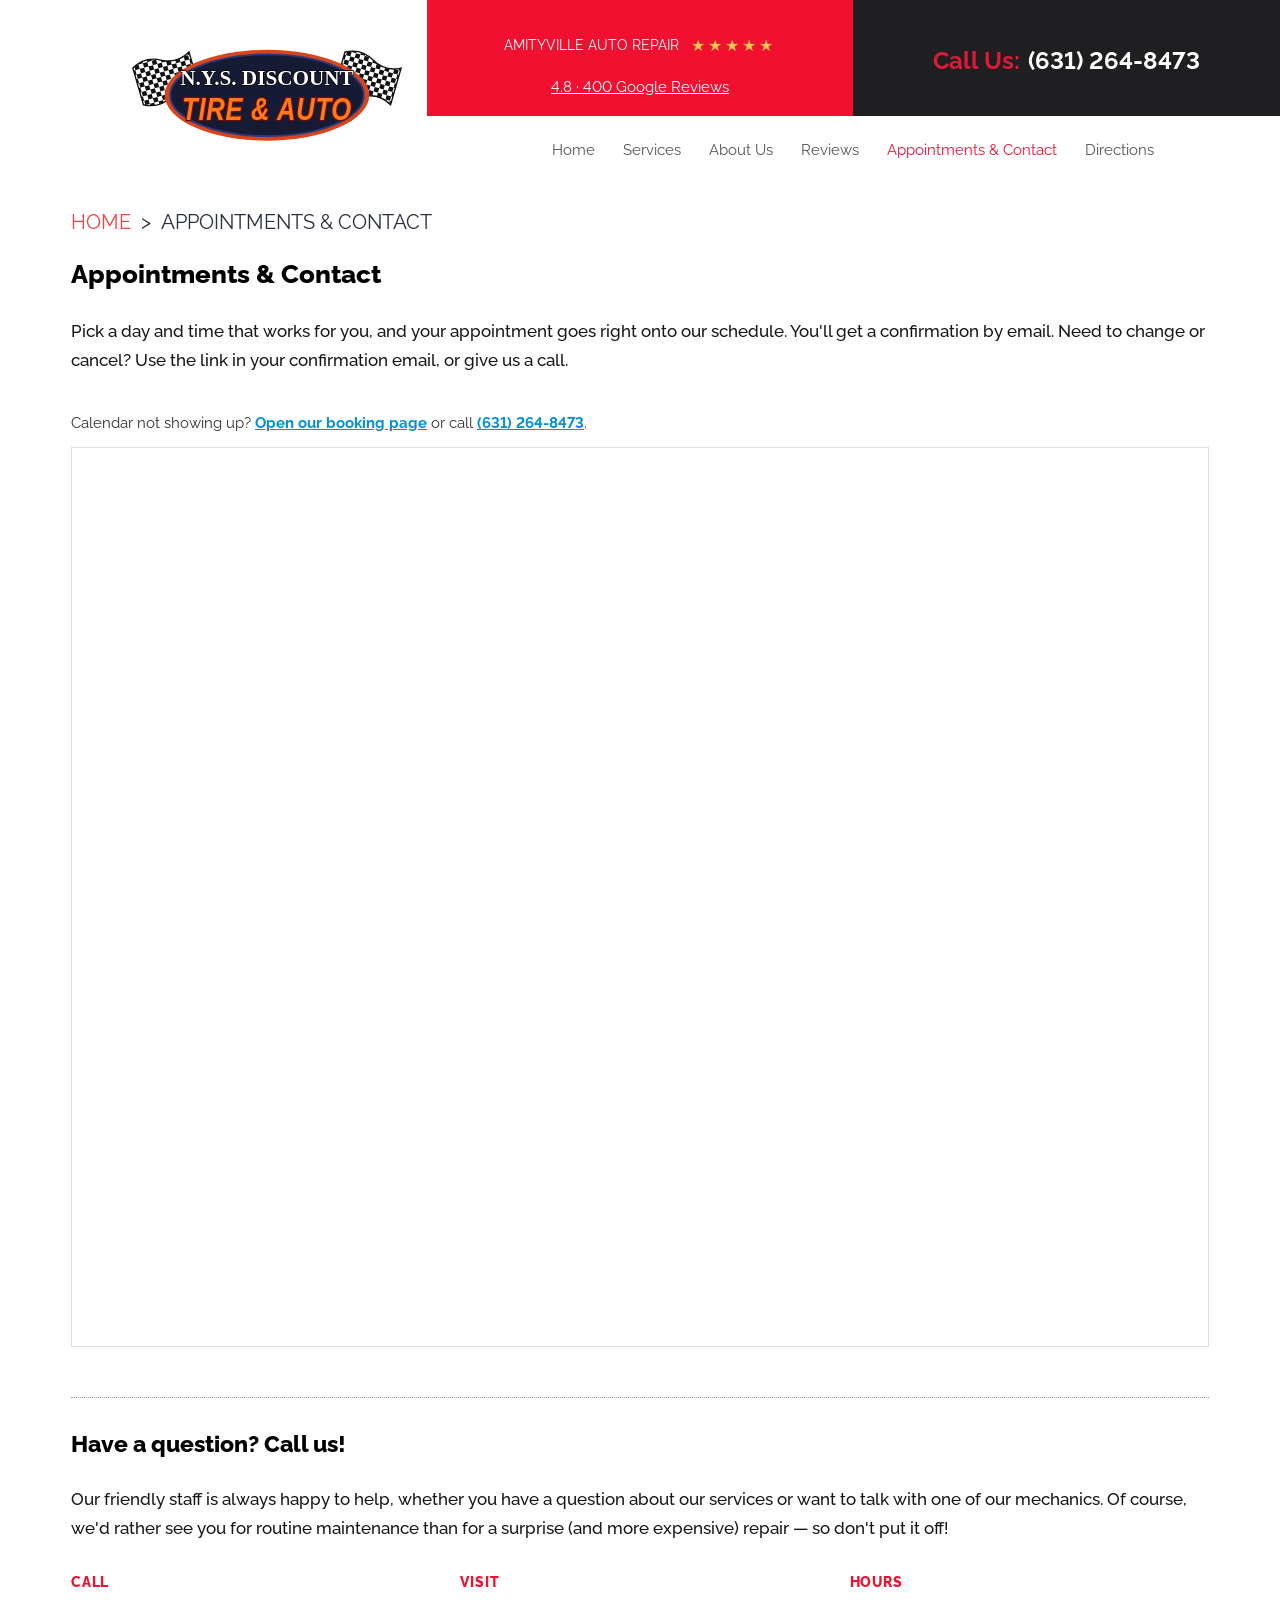
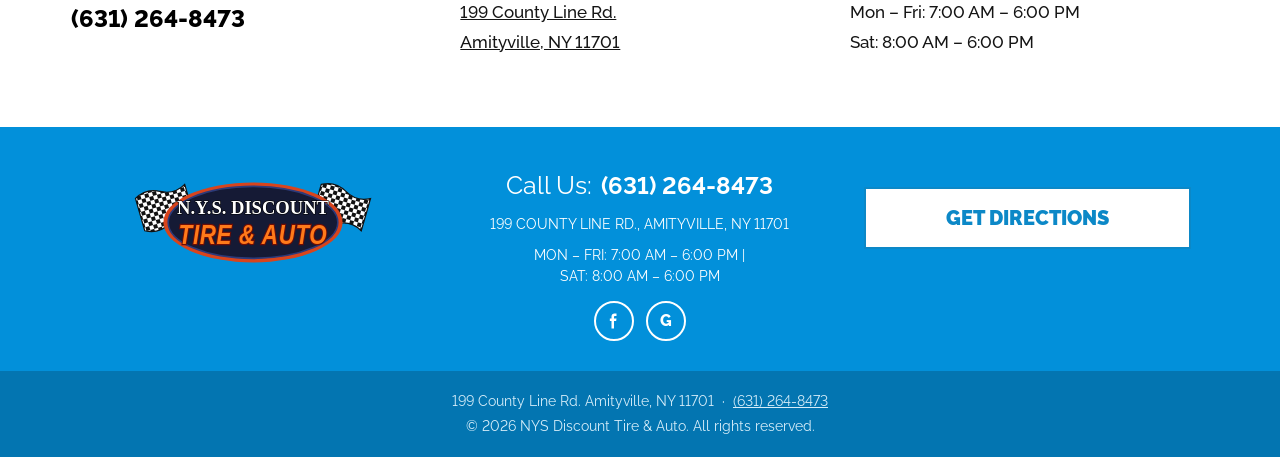
<file: appointments.html>
<!doctype html>
<html lang="en">
<head>
  <meta charset="utf-8">
  <meta name="viewport" content="width=device-width, initial-scale=1">
  <title>Appointments &amp; Contact | NYS Discount Tire &amp; Auto, Amityville NY</title>
  <meta name="description" content="Book auto repair, maintenance or tire service at NYS Discount Tire &amp; Auto in Amityville, NY. Pick a time online or call (631) 264-8473.">
  <link rel="canonical" href="https://www.nysdiscounttire.com/appointments">
  <link rel="icon" href="images/favicon.svg" type="image/svg+xml">

  <meta property="og:type" content="website">
  <meta property="og:title" content="Appointments &amp; Contact | NYS Discount Tire &amp; Auto">
  <meta property="og:description" content="Book a service appointment or call NYS Discount Tire &amp; Auto in Amityville, NY.">
  <meta property="og:url" content="https://www.nysdiscounttire.com/appointments">

  <link rel="preconnect" href="https://fonts.googleapis.com">
  <link rel="preconnect" href="https://fonts.gstatic.com" crossorigin>
  <link href="https://fonts.googleapis.com/css2?family=Raleway:wght@400;500;600;700;800;900&display=swap" rel="stylesheet">
  <link rel="stylesheet" href="css/styles.css">
</head>
<body>
  <a class="skip-link" href="#main">Skip to content</a>

  <header class="site-header">
    <div class="header-logo">
      <a href="index.html" title="NYS Discount Tire &amp; Auto — Home">
        <img src="images/logo.svg" alt="NYS Discount Tire &amp; Auto" width="274" height="110">
      </a>
    </div>

    <div class="header-bar">
      <div class="header-bar__reviews">
        <p class="header-keywords">Amityville Auto Repair</p>
        <span class="stars" aria-hidden="true">★★★★★</span>
        <a href="https://search.google.com/local/reviews?placeid=ChIJhTiOsQbV6YkRNMz0ID-iFdA" target="_blank" rel="noopener" data-google-reviews-link>
          <span data-google-rating>4.8</span> &middot; <span data-google-count>400</span> Google Reviews
        </a>
      </div>
      <div class="header-bar__phone">
        <span>Call Us:</span>
        <a href="tel:+16312648473">(631) 264-8473</a>
      </div>
    </div>

    <button class="nav-toggle" type="button" aria-controls="site-nav" aria-expanded="false" aria-label="Open menu">
      <span class="nav-toggle__bars"></span>
    </button>

    <nav class="site-nav" id="site-nav" aria-label="Main">
      <ul class="nav-list">
        <li><a href="index.html">Home</a></li>
        <li class="has-sub">
          <a href="services.html">Services</a>
          <ul class="subnav">
            <li><a href="vehicles.html">Vehicles</a></li>
          </ul>
        </li>
        <li><a href="about-us.html">About Us</a></li>
        <li><a href="reviews.html">Reviews</a></li>
        <li><a href="appointments.html" aria-current="page">Appointments &amp; Contact</a></li>
        <li><a href="directions.html">Directions</a></li>
      </ul>
    </nav>
  </header>

  <main id="main" class="page">
    <div class="container">
      <nav aria-label="Breadcrumb">
        <ol class="breadcrumbs">
          <li><a href="index.html">Home</a></li>
          <li aria-current="page">Appointments &amp; Contact</li>
        </ol>
      </nav>

      <article class="entry-content">
        <h1>Appointments &amp; Contact</h1>
        <p>Pick a day and time that works for you, and your appointment goes right onto our schedule. You'll get a confirmation by email. Need to change or cancel? Use the link in your confirmation email, or give us a call.</p>
      </article>

      <section class="booking" id="book" aria-label="Book an appointment">
        <!-- The shop's "Service Appointment" booking page from Google Calendar. Hours, length and the booking form are changed there, not here. -->
        <!-- Some browsers and ad blockers stop Google's calendar from loading inside other sites; the same booking page always opens on its own. -->
        <p class="booking__fallback">Calendar not showing up? <a href="https://calendar.app.google/7mNZQtg8xdF3j8Y36" target="_blank" rel="noopener">Open our booking page</a> or call <a href="tel:+16312648473">(631) 264-8473</a>.</p>
        <iframe src="https://calendar.google.com/calendar/appointments/schedules/AcZssZ3v-K4m0X8VT6N1WEo0HcBvwrNN0AijB5C7uNME-ZX5pSx_k7do3ZjqxEBjHpxVUMUr6X2IJD5S?gv=true" title="Book a service appointment"></iframe>
      </section>

      <section class="contact-block entry-content" id="contact" aria-labelledby="contact-title">
        <h2 class="section-title" id="contact-title">Have a question? Call us!</h2>
        <p>Our friendly staff is always happy to help, whether you have a question about our services or want to talk with one of our mechanics. Of course, we'd rather see you for routine maintenance than for a surprise (and more expensive) repair &mdash; so don't put it off!</p>

        <div class="contact-details">
          <div>
            <p class="contact-details__label">Call</p>
            <p><a class="contact-details__phone" href="tel:+16312648473">(631) 264-8473</a></p>
          </div>
          <div>
            <p class="contact-details__label">Visit</p>
            <p><a href="directions.html">199 County Line Rd.<br>Amityville, NY 11701</a></p>
          </div>
          <div>
            <p class="contact-details__label">Hours</p>
            <p>Mon &ndash; Fri: 7:00 AM &ndash; 6:00 PM<br>Sat: 8:00 AM &ndash; 6:00 PM</p>
          </div>
        </div>
      </section>
    </div>
  </main>

  <footer class="site-footer">
    <div class="container footer-top">
      <div class="footer-logo">
        <a href="index.html" title="NYS Discount Tire &amp; Auto — Home">
          <img src="images/logo.svg" alt="NYS Discount Tire &amp; Auto" width="240" height="96">
        </a>
      </div>

      <div class="footer-contact">
        <div class="footer-phone">
          <span>Call Us:</span>
          <a href="tel:+16312648473">(631) 264-8473</a>
        </div>
        <address class="footer-address">
          <a href="directions.html">199 County Line Rd., Amityville, NY 11701</a>
        </address>
        <p class="footer-hours"><span>Mon &ndash; Fri: 7:00 AM &ndash; 6:00 PM</span> | <span>Sat: 8:00 AM &ndash; 6:00 PM</span></p>
        <div class="social">
          <a href="https://www.facebook.com/Nys-Discount-Tire-Auto-127229183998588/" target="_blank" rel="noopener" aria-label="NYS Discount Tire &amp; Auto on Facebook">
            <svg viewBox="0 0 24 24" aria-hidden="true"><path d="M15 3h-2.5C10.6 3 9 4.6 9 6.5V9H7v3h2v9h3v-9h2.6l.4-3h-3V7c0-.6.4-1 1-1H15z"/></svg>
          </a>
          <a href="https://search.google.com/local/writereview?placeid=ChIJhTiOsQbV6YkRNMz0ID-iFdA" target="_blank" rel="noopener" aria-label="Review us on Google" data-google-write-review>G</a>
        </div>
      </div>

      <div class="footer-cta">
        <a class="btn btn--white btn--wide footer-directions" href="directions.html">Get Directions</a>
      </div>
    </div>

    <div class="footer-bottom">
      <div class="container">
        <p>199 County Line Rd. Amityville, NY 11701 &nbsp;&middot;&nbsp; <a href="tel:+16312648473">(631) 264-8473</a></p>
        <p>&copy; <span data-current-year>2026</span> NYS Discount Tire &amp; Auto. All rights reserved.</p>
      </div>
    </div>
  </footer>

  <script src="js/site-config.js"></script>
  <script src="js/main.js"></script>
</body>
</html>
</file>
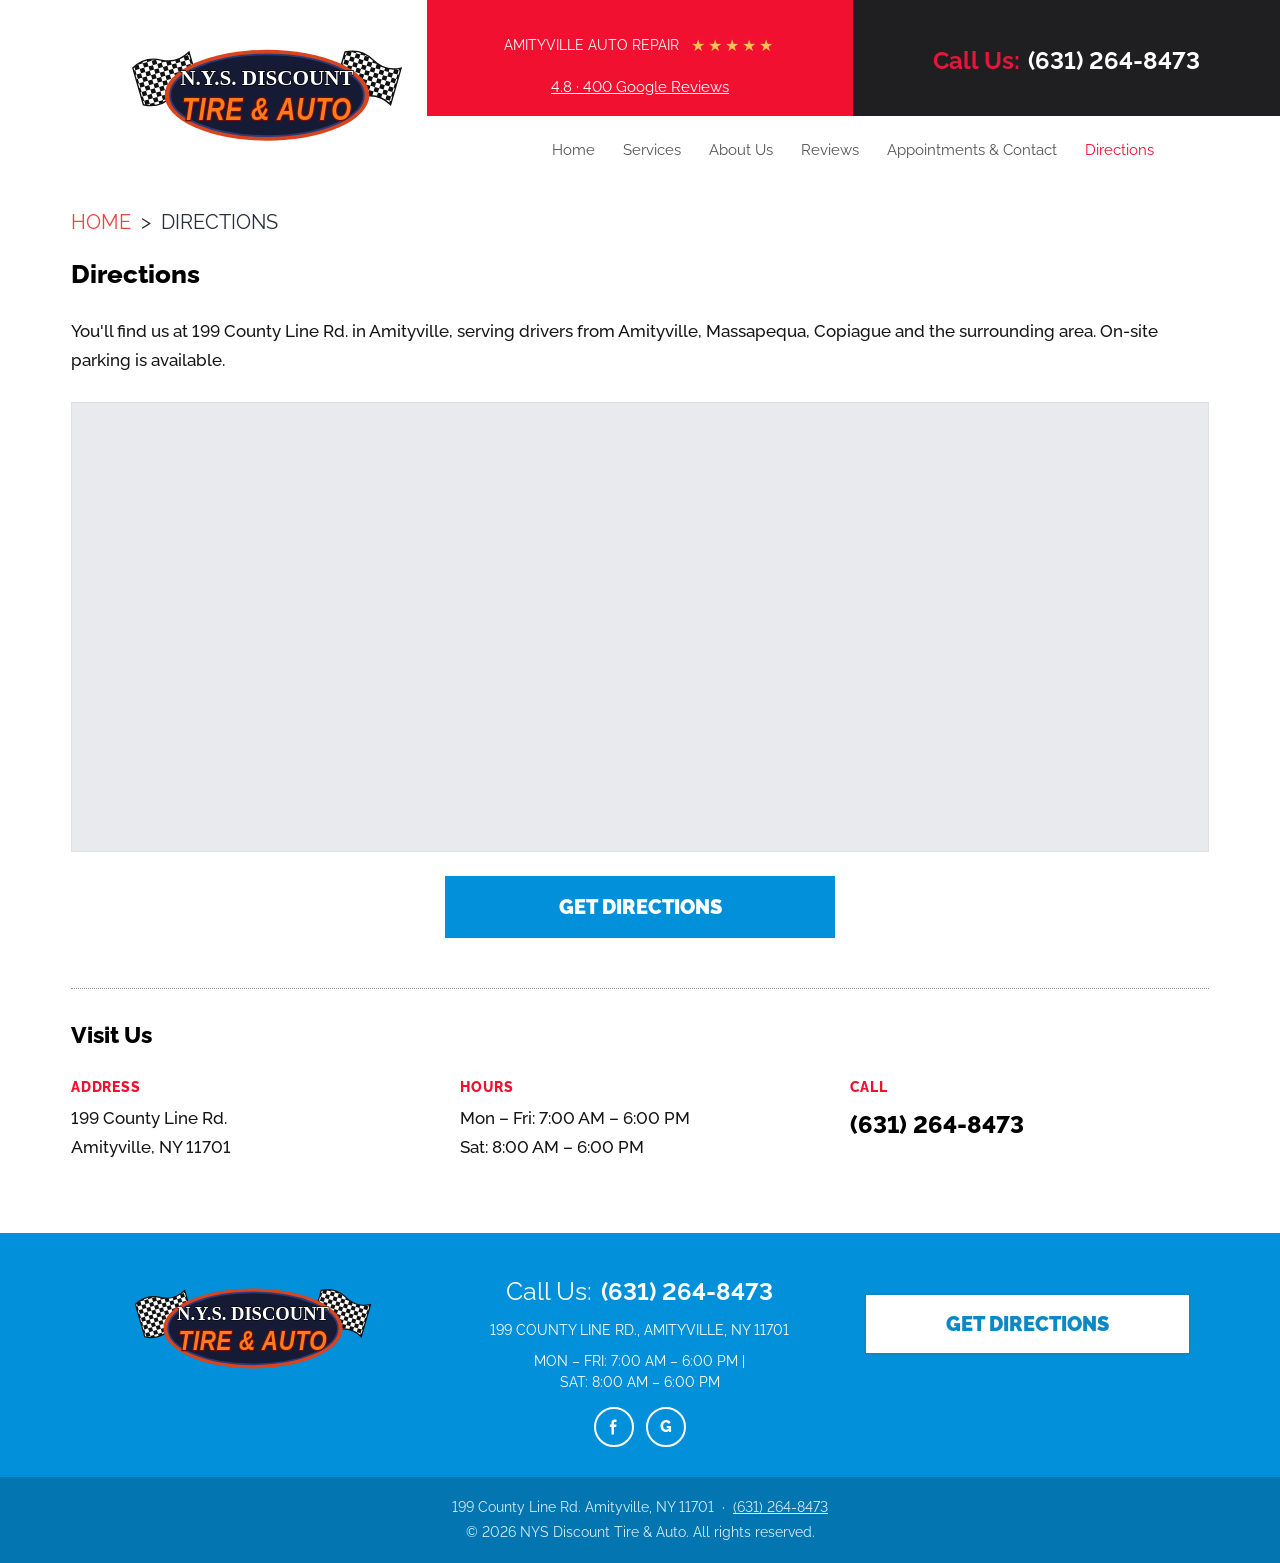
<file: directions.html>
<!doctype html>
<html lang="en">
<head>
  <meta charset="utf-8">
  <meta name="viewport" content="width=device-width, initial-scale=1">
  <title>Directions | NYS Discount Tire &amp; Auto, Amityville NY</title>
  <meta name="description" content="Find NYS Discount Tire &amp; Auto at 199 County Line Rd., Amityville, NY 11701, serving Amityville, Massapequa and Copiague. Call (631) 264-8473.">
  <link rel="canonical" href="https://www.nysdiscounttire.com/directions">
  <link rel="icon" href="images/favicon.svg" type="image/svg+xml">

  <meta property="og:type" content="website">
  <meta property="og:title" content="Directions | NYS Discount Tire &amp; Auto">
  <meta property="og:description" content="199 County Line Rd., Amityville, NY 11701.">
  <meta property="og:url" content="https://www.nysdiscounttire.com/directions">

  <link rel="preconnect" href="https://fonts.googleapis.com">
  <link rel="preconnect" href="https://fonts.gstatic.com" crossorigin>
  <link href="https://fonts.googleapis.com/css2?family=Raleway:wght@400;500;600;700;800;900&display=swap" rel="stylesheet">
  <link rel="stylesheet" href="css/styles.css">
</head>
<body>
  <a class="skip-link" href="#main">Skip to content</a>

  <header class="site-header">
    <div class="header-logo">
      <a href="index.html" title="NYS Discount Tire &amp; Auto — Home">
        <img src="images/logo.svg" alt="NYS Discount Tire &amp; Auto" width="274" height="110">
      </a>
    </div>

    <div class="header-bar">
      <div class="header-bar__reviews">
        <p class="header-keywords">Amityville Auto Repair</p>
        <span class="stars" aria-hidden="true">★★★★★</span>
        <a href="https://search.google.com/local/reviews?placeid=ChIJhTiOsQbV6YkRNMz0ID-iFdA" target="_blank" rel="noopener" data-google-reviews-link>
          <span data-google-rating>4.8</span> &middot; <span data-google-count>400</span> Google Reviews
        </a>
      </div>
      <div class="header-bar__phone">
        <span>Call Us:</span>
        <a href="tel:+16312648473">(631) 264-8473</a>
      </div>
    </div>

    <button class="nav-toggle" type="button" aria-controls="site-nav" aria-expanded="false" aria-label="Open menu">
      <span class="nav-toggle__bars"></span>
    </button>

    <nav class="site-nav" id="site-nav" aria-label="Main">
      <ul class="nav-list">
        <li><a href="index.html">Home</a></li>
        <li class="has-sub">
          <a href="services.html">Services</a>
          <ul class="subnav">
            <li><a href="vehicles.html">Vehicles</a></li>
          </ul>
        </li>
        <li><a href="about-us.html">About Us</a></li>
        <li><a href="reviews.html">Reviews</a></li>
        <li><a href="appointments.html">Appointments &amp; Contact</a></li>
        <li><a href="directions.html" aria-current="page">Directions</a></li>
      </ul>
    </nav>
  </header>

  <main id="main" class="page">
    <div class="container">
      <nav aria-label="Breadcrumb">
        <ol class="breadcrumbs">
          <li><a href="index.html">Home</a></li>
          <li aria-current="page">Directions</li>
        </ol>
      </nav>

      <article class="entry-content">
        <h1>Directions</h1>
        <p>You'll find us at 199 County Line Rd. in Amityville, serving drivers from Amityville, Massapequa, Copiague and the surrounding area. On-site parking is available.</p>
      </article>

      <div class="directions-map">
        <iframe src="https://www.google.com/maps/embed?pb=!1m18!1m12!1m3!1d6051.590030748305!2d-73.4242254!3d40.6784853!2m3!1f0!2f0!3f0!3m2!1i1024!2i768!4f13.1!3m3!1m2!1s0x89e9d506b18e3885%3A0xd015a23f20f4cc34!2sNYS%20Discount%20Tire%20%26%20Auto!5e0!3m2!1sen!2sus!4v1792527204426!5m2!1sen!2sus"
                title="Map showing NYS Discount Tire &amp; Auto at 199 County Line Rd., Amityville, NY"
                loading="lazy" referrerpolicy="strict-origin-when-cross-origin" allowfullscreen data-fit-map></iframe>
      </div>

      <div class="directions-actions">
        <a class="btn btn--solid" href="https://www.google.com/maps/dir/?api=1&amp;destination=NYS+Discount+Tire+%26+Auto%2C+199+County+Line+Rd%2C+Amityville%2C+NY+11701&amp;destination_place_id=ChIJhTiOsQbV6YkRNMz0ID-iFdA" target="_blank" rel="noopener">Get Directions</a>
      </div>

      <section class="contact-block entry-content" aria-labelledby="visit-title">
        <h2 class="section-title" id="visit-title">Visit Us</h2>
        <div class="contact-details">
          <div>
            <p class="contact-details__label">Address</p>
            <p>199 County Line Rd.<br>Amityville, NY 11701</p>
          </div>
          <div>
            <p class="contact-details__label">Hours</p>
            <p>Mon &ndash; Fri: 7:00 AM &ndash; 6:00 PM<br>Sat: 8:00 AM &ndash; 6:00 PM</p>
          </div>
          <div>
            <p class="contact-details__label">Call</p>
            <p><a class="contact-details__phone" href="tel:+16312648473">(631) 264-8473</a></p>
          </div>
        </div>
      </section>
    </div>
  </main>

  <footer class="site-footer">
    <div class="container footer-top">
      <div class="footer-logo">
        <a href="index.html" title="NYS Discount Tire &amp; Auto — Home">
          <img src="images/logo.svg" alt="NYS Discount Tire &amp; Auto" width="240" height="96">
        </a>
      </div>

      <div class="footer-contact">
        <div class="footer-phone">
          <span>Call Us:</span>
          <a href="tel:+16312648473">(631) 264-8473</a>
        </div>
        <address class="footer-address">
          <a href="directions.html">199 County Line Rd., Amityville, NY 11701</a>
        </address>
        <p class="footer-hours"><span>Mon &ndash; Fri: 7:00 AM &ndash; 6:00 PM</span> | <span>Sat: 8:00 AM &ndash; 6:00 PM</span></p>
        <div class="social">
          <a href="https://www.facebook.com/Nys-Discount-Tire-Auto-127229183998588/" target="_blank" rel="noopener" aria-label="NYS Discount Tire &amp; Auto on Facebook">
            <svg viewBox="0 0 24 24" aria-hidden="true"><path d="M15 3h-2.5C10.6 3 9 4.6 9 6.5V9H7v3h2v9h3v-9h2.6l.4-3h-3V7c0-.6.4-1 1-1H15z"/></svg>
          </a>
          <a href="https://search.google.com/local/writereview?placeid=ChIJhTiOsQbV6YkRNMz0ID-iFdA" target="_blank" rel="noopener" aria-label="Review us on Google" data-google-write-review>G</a>
        </div>
      </div>

      <div class="footer-cta">
        <a class="btn btn--white btn--wide footer-directions" href="directions.html">Get Directions</a>
      </div>
    </div>

    <div class="footer-bottom">
      <div class="container">
        <p>199 County Line Rd. Amityville, NY 11701 &nbsp;&middot;&nbsp; <a href="tel:+16312648473">(631) 264-8473</a></p>
        <p>&copy; <span data-current-year>2026</span> NYS Discount Tire &amp; Auto. All rights reserved.</p>
      </div>
    </div>
  </footer>

  <script src="js/site-config.js"></script>
  <script src="js/main.js"></script>
</body>
</html>
</file>
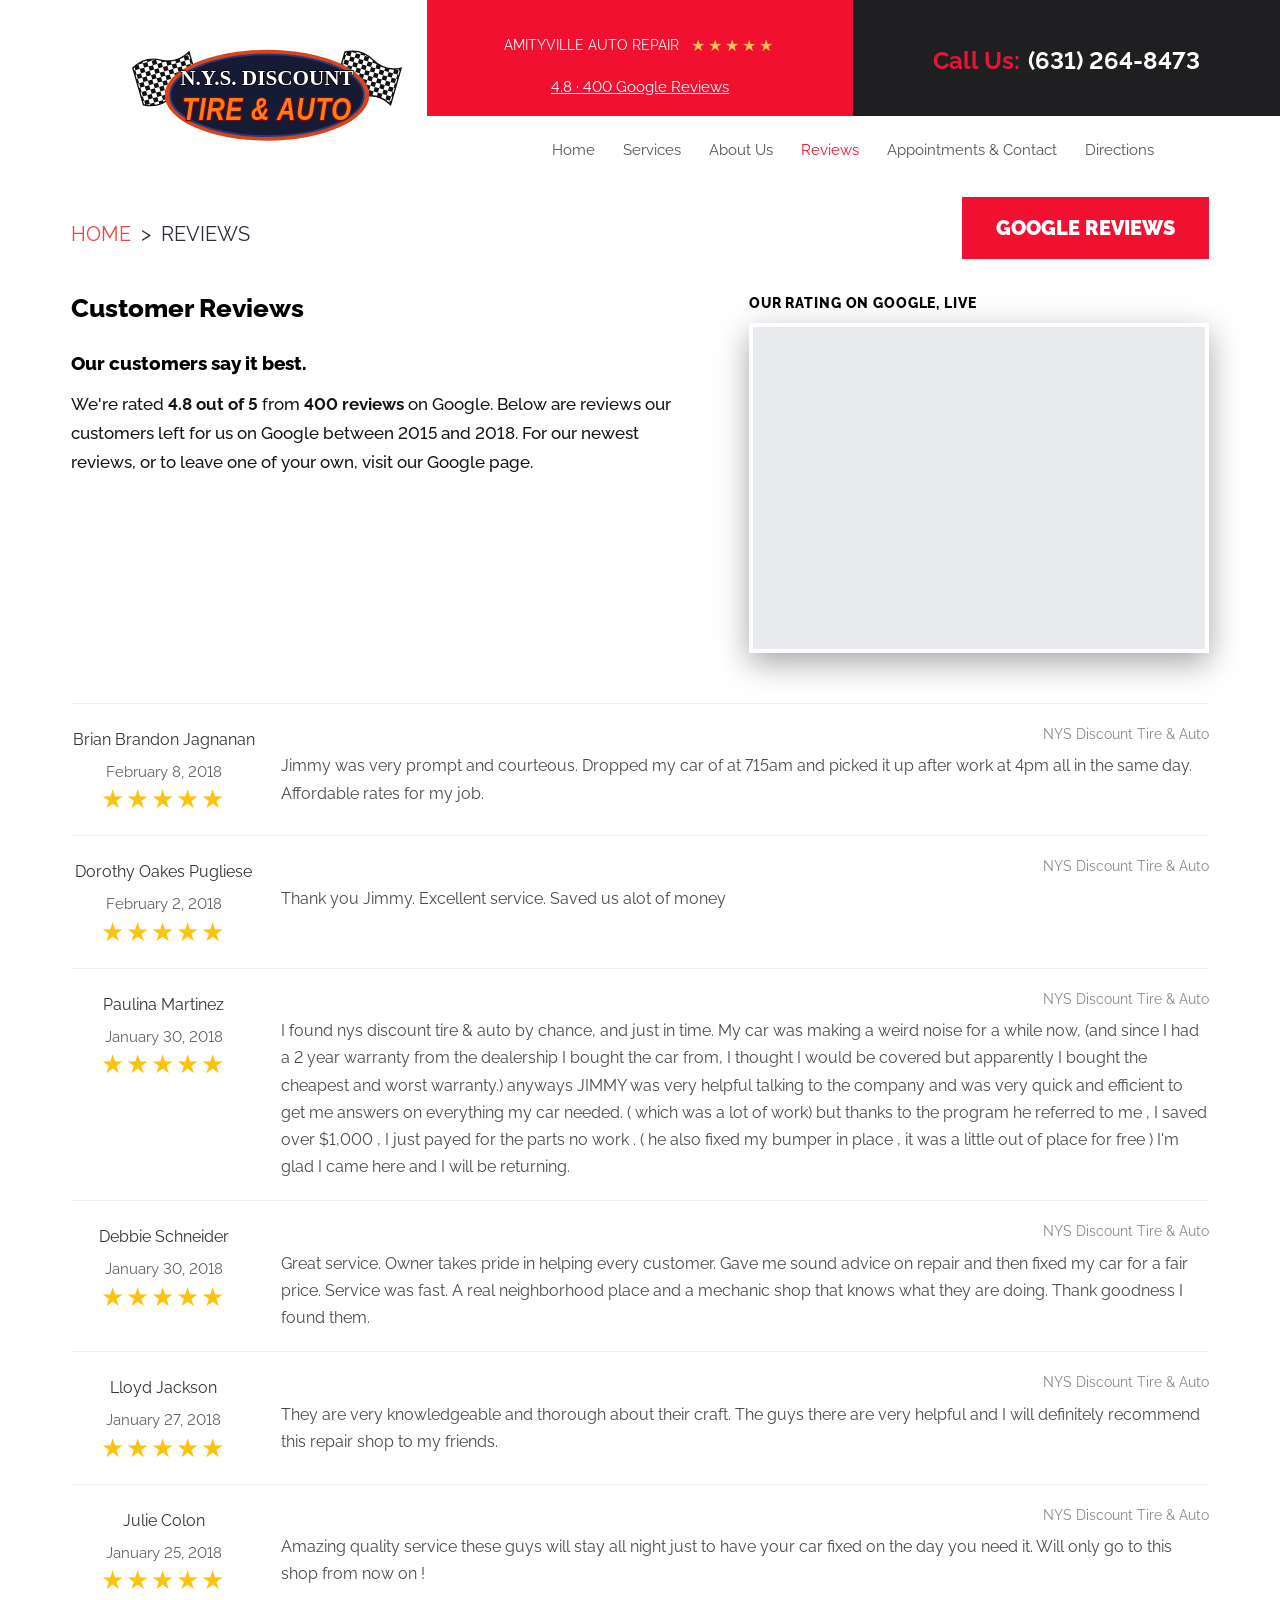
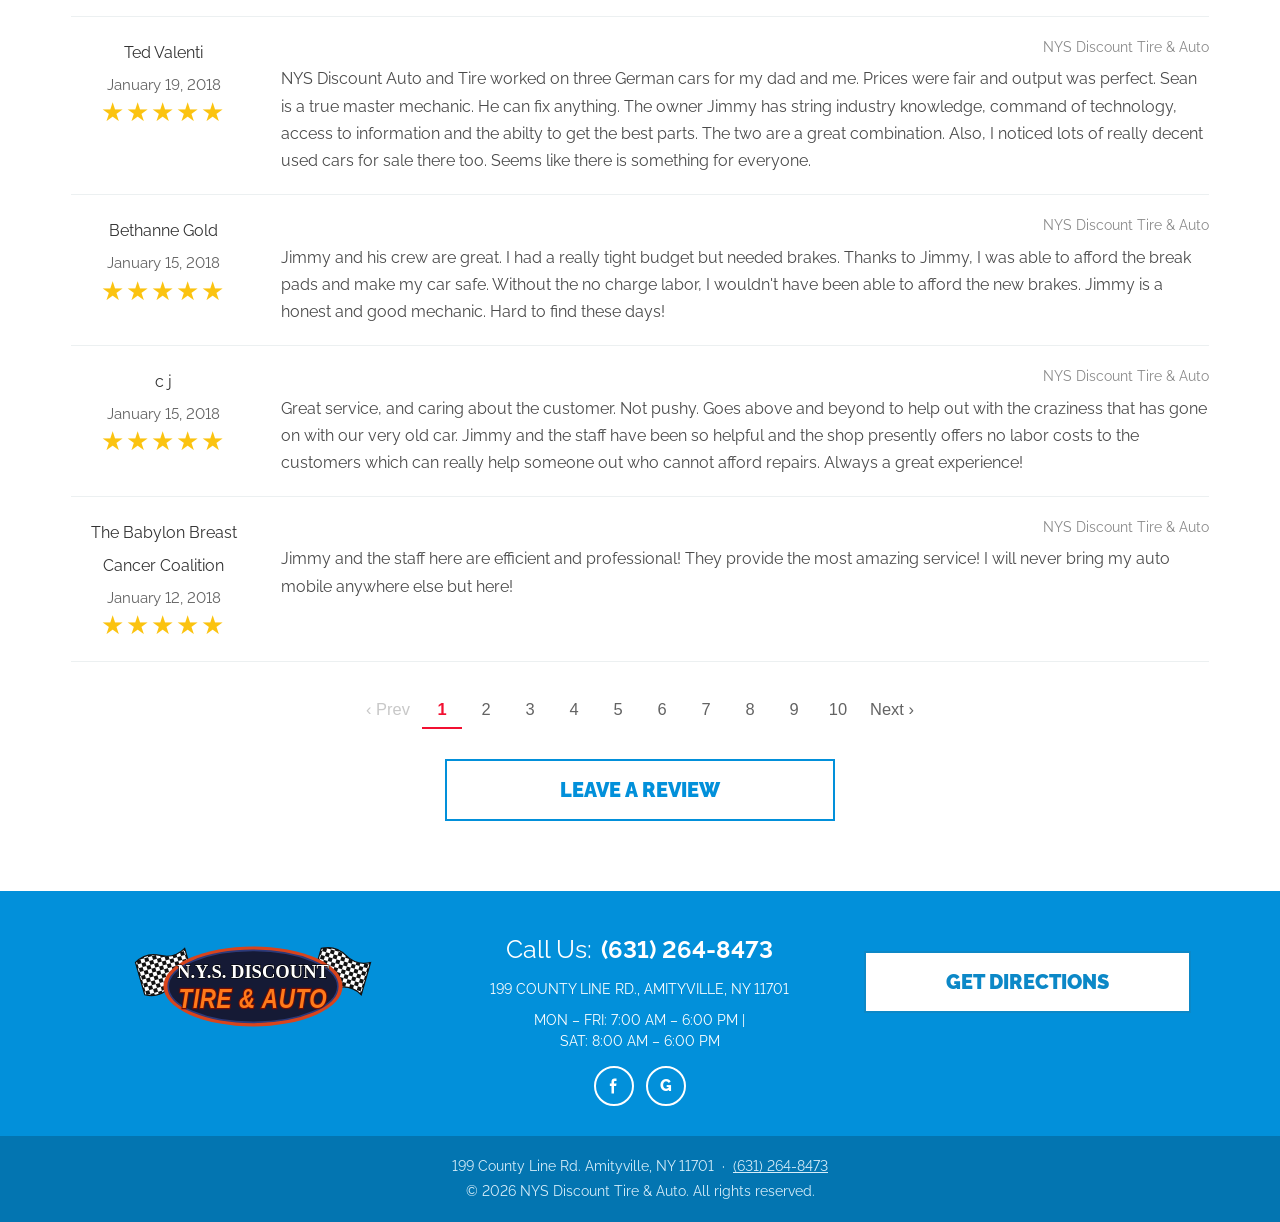
<file: reviews.html>
<!doctype html>
<html lang="en">
<head>
  <meta charset="utf-8">
  <meta name="viewport" content="width=device-width, initial-scale=1">
  <title>Customer Reviews | NYS Discount Tire &amp; Auto, Amityville NY</title>
  <meta name="description" content="Read what customers say about NYS Discount Tire &amp; Auto in Amityville, NY. Rated 4.8 out of 5 on Google. Honest, friendly auto repair, tires and service.">
  <link rel="canonical" href="https://www.nysdiscounttire.com/reviews">
  <link rel="icon" href="images/favicon.svg" type="image/svg+xml">

  <meta property="og:type" content="website">
  <meta property="og:title" content="Customer Reviews | NYS Discount Tire &amp; Auto">
  <meta property="og:description" content="What customers say about NYS Discount Tire &amp; Auto in Amityville, NY.">
  <meta property="og:url" content="https://www.nysdiscounttire.com/reviews">

  <link rel="preconnect" href="https://fonts.googleapis.com">
  <link rel="preconnect" href="https://fonts.gstatic.com" crossorigin>
  <link href="https://fonts.googleapis.com/css2?family=Raleway:wght@400;500;600;700;800;900&display=swap" rel="stylesheet">
  <link rel="stylesheet" href="css/styles.css">
</head>
<body>
  <a class="skip-link" href="#main">Skip to content</a>

  <header class="site-header">
    <div class="header-logo">
      <a href="index.html" title="NYS Discount Tire &amp; Auto — Home">
        <img src="images/logo.svg" alt="NYS Discount Tire &amp; Auto" width="274" height="110">
      </a>
    </div>

    <div class="header-bar">
      <div class="header-bar__reviews">
        <p class="header-keywords">Amityville Auto Repair</p>
        <span class="stars" aria-hidden="true">★★★★★</span>
        <a href="https://search.google.com/local/reviews?placeid=ChIJhTiOsQbV6YkRNMz0ID-iFdA" target="_blank" rel="noopener" data-google-reviews-link>
          <span data-google-rating>4.8</span> &middot; <span data-google-count>400</span> Google Reviews
        </a>
      </div>
      <div class="header-bar__phone">
        <span>Call Us:</span>
        <a href="tel:+16312648473">(631) 264-8473</a>
      </div>
    </div>

    <button class="nav-toggle" type="button" aria-controls="site-nav" aria-expanded="false" aria-label="Open menu">
      <span class="nav-toggle__bars"></span>
    </button>

    <nav class="site-nav" id="site-nav" aria-label="Main">
      <ul class="nav-list">
        <li><a href="index.html">Home</a></li>
        <li class="has-sub">
          <a href="services.html">Services</a>
          <ul class="subnav">
            <li><a href="vehicles.html">Vehicles</a></li>
          </ul>
        </li>
        <li><a href="about-us.html">About Us</a></li>
        <li><a href="reviews.html" aria-current="page">Reviews</a></li>
        <li><a href="appointments.html">Appointments &amp; Contact</a></li>
        <li><a href="directions.html">Directions</a></li>
      </ul>
    </nav>
  </header>

  <main id="main" class="page">
    <div class="container">
      <div class="page-top">
        <nav aria-label="Breadcrumb">
          <ol class="breadcrumbs">
            <li><a href="index.html">Home</a></li>
            <li aria-current="page">Reviews</li>
          </ol>
        </nav>
        <a class="btn btn--red" href="https://search.google.com/local/reviews?placeid=ChIJhTiOsQbV6YkRNMz0ID-iFdA" target="_blank" rel="noopener" data-google-reviews-link>Google Reviews</a>
      </div>

      <section class="reviews-intro entry-content">
        <div>
          <h1>Customer Reviews</h1>
          <p class="entry-lead">Our customers say it best.</p>
          <p>We're rated <strong><span data-google-rating>4.8</span> out of 5</strong> from <strong><span data-google-count>400</span> reviews</strong> on Google. Below are reviews our customers left for us on Google between 2015 and 2018. For our newest reviews, or to leave one of your own, visit our Google page.</p>
        </div>

        <!-- Google's free map card shows the shop's current star rating and review count -->
        <div class="google-rating-map">
          <p>Our rating on Google, live</p>
          <iframe src="https://www.google.com/maps/embed?pb=!1m18!1m12!1m3!1d6051.590030748305!2d-73.4242254!3d40.6784853!2m3!1f0!2f0!3f0!3m2!1i1024!2i768!4f13.1!3m3!1m2!1s0x89e9d506b18e3885%3A0xd015a23f20f4cc34!2sNYS%20Discount%20Tire%20%26%20Auto!5e0!3m2!1sen!2sus!4v1792527204426!5m2!1sen!2sus"
                  title="NYS Discount Tire &amp; Auto on Google Maps, with its current Google rating"
                  loading="lazy" referrerpolicy="strict-origin-when-cross-origin" allowfullscreen data-fit-map></iframe>
        </div>
      </section>

      <section aria-labelledby="review-list-title">
        <h2 class="visually-hidden" id="review-list-title">Reviews from our customers</h2>
        <!-- Written by tools/build-reviews.js from data/reviews.json -->
        <ol class="review-list" data-paginate="10">
          <!-- reviews:start -->
          <li class="review-item">
            <div class="review-item__info">
              <p class="review-item__author">Brian Brandon Jagnanan</p>
              <p class="review-item__date"><time datetime="2018-02-08">February 8, 2018</time></p>
              <span class="stars" role="img" aria-label="5 out of 5 stars">★★★★★</span>
            </div>
            <div class="review-item__body">
              <p class="review-item__place">NYS Discount Tire &amp; Auto</p>
              <p class="review-item__text">Jimmy was very prompt and courteous. Dropped my car of at 715am and picked it up after work at 4pm all in the same day. Affordable rates for my job.</p>
            </div>
          </li>
          <li class="review-item">
            <div class="review-item__info">
              <p class="review-item__author">Dorothy Oakes Pugliese</p>
              <p class="review-item__date"><time datetime="2018-02-02">February 2, 2018</time></p>
              <span class="stars" role="img" aria-label="5 out of 5 stars">★★★★★</span>
            </div>
            <div class="review-item__body">
              <p class="review-item__place">NYS Discount Tire &amp; Auto</p>
              <p class="review-item__text">Thank you Jimmy. Excellent service. Saved us alot of money</p>
            </div>
          </li>
          <li class="review-item">
            <div class="review-item__info">
              <p class="review-item__author">Paulina Martinez</p>
              <p class="review-item__date"><time datetime="2018-01-30">January 30, 2018</time></p>
              <span class="stars" role="img" aria-label="5 out of 5 stars">★★★★★</span>
            </div>
            <div class="review-item__body">
              <p class="review-item__place">NYS Discount Tire &amp; Auto</p>
              <p class="review-item__text">I found nys discount tire &amp; auto by chance, and just in time. My car was making a weird noise for a while now, (and since I had a 2 year warranty from the dealership I bought the car from, I thought I would be covered but apparently I bought the cheapest and worst warranty.) anyways JIMMY was very helpful talking to the company and was very quick and efficient to get me answers on everything my car needed. ( which was a lot of work) but thanks to the program he referred to me , I saved over $1,000 , I just payed for the parts no work . ( he also fixed my bumper in place , it was a little out of place for free ) I'm glad I came here and I will be returning.</p>
            </div>
          </li>
          <li class="review-item">
            <div class="review-item__info">
              <p class="review-item__author">Debbie Schneider</p>
              <p class="review-item__date"><time datetime="2018-01-30">January 30, 2018</time></p>
              <span class="stars" role="img" aria-label="5 out of 5 stars">★★★★★</span>
            </div>
            <div class="review-item__body">
              <p class="review-item__place">NYS Discount Tire &amp; Auto</p>
              <p class="review-item__text">Great service. Owner takes pride in helping every customer. Gave me sound advice on repair and then fixed my car for a fair price. Service was fast. A real neighborhood place and a mechanic shop that knows what they are doing. Thank goodness I found them.</p>
            </div>
          </li>
          <li class="review-item">
            <div class="review-item__info">
              <p class="review-item__author">Lloyd Jackson</p>
              <p class="review-item__date"><time datetime="2018-01-27">January 27, 2018</time></p>
              <span class="stars" role="img" aria-label="5 out of 5 stars">★★★★★</span>
            </div>
            <div class="review-item__body">
              <p class="review-item__place">NYS Discount Tire &amp; Auto</p>
              <p class="review-item__text">They are very knowledgeable and thorough about their craft. The guys there are very helpful and I will definitely recommend this repair shop to my friends.</p>
            </div>
          </li>
          <li class="review-item">
            <div class="review-item__info">
              <p class="review-item__author">Julie Colon</p>
              <p class="review-item__date"><time datetime="2018-01-25">January 25, 2018</time></p>
              <span class="stars" role="img" aria-label="5 out of 5 stars">★★★★★</span>
            </div>
            <div class="review-item__body">
              <p class="review-item__place">NYS Discount Tire &amp; Auto</p>
              <p class="review-item__text">Amazing quality service these guys will stay all night just to have your car fixed on the day you need it. Will only go to this shop from now on !</p>
            </div>
          </li>
          <li class="review-item">
            <div class="review-item__info">
              <p class="review-item__author">Ted Valenti</p>
              <p class="review-item__date"><time datetime="2018-01-19">January 19, 2018</time></p>
              <span class="stars" role="img" aria-label="5 out of 5 stars">★★★★★</span>
            </div>
            <div class="review-item__body">
              <p class="review-item__place">NYS Discount Tire &amp; Auto</p>
              <p class="review-item__text">NYS Discount Auto and Tire worked on three German cars for my dad and me. Prices were fair and output was perfect. Sean is a true master mechanic. He can fix anything. The owner Jimmy has string industry knowledge, command of technology, access to information and the abilty to get the best parts. The two are a great combination. Also, I noticed lots of really decent used cars for sale there too. Seems like there is something for everyone.</p>
            </div>
          </li>
          <li class="review-item">
            <div class="review-item__info">
              <p class="review-item__author">Bethanne Gold</p>
              <p class="review-item__date"><time datetime="2018-01-15">January 15, 2018</time></p>
              <span class="stars" role="img" aria-label="5 out of 5 stars">★★★★★</span>
            </div>
            <div class="review-item__body">
              <p class="review-item__place">NYS Discount Tire &amp; Auto</p>
              <p class="review-item__text">Jimmy and his crew are great. I had a really tight budget but needed brakes. Thanks to Jimmy, I was able to afford the break pads and make my car safe. Without the no charge labor, I wouldn't have been able to afford the new brakes. Jimmy is a honest and good mechanic. Hard to find these days!</p>
            </div>
          </li>
          <li class="review-item">
            <div class="review-item__info">
              <p class="review-item__author">c j</p>
              <p class="review-item__date"><time datetime="2018-01-15">January 15, 2018</time></p>
              <span class="stars" role="img" aria-label="5 out of 5 stars">★★★★★</span>
            </div>
            <div class="review-item__body">
              <p class="review-item__place">NYS Discount Tire &amp; Auto</p>
              <p class="review-item__text">Great service, and caring about the customer. Not pushy. Goes above and beyond to help out with the craziness that has gone on with our very old car. Jimmy and the staff have been so helpful and the shop presently offers no labor costs to the customers which can really help someone out who cannot afford repairs. Always a great experience!</p>
            </div>
          </li>
          <li class="review-item">
            <div class="review-item__info">
              <p class="review-item__author">The Babylon Breast Cancer Coalition</p>
              <p class="review-item__date"><time datetime="2018-01-12">January 12, 2018</time></p>
              <span class="stars" role="img" aria-label="5 out of 5 stars">★★★★★</span>
            </div>
            <div class="review-item__body">
              <p class="review-item__place">NYS Discount Tire &amp; Auto</p>
              <p class="review-item__text">Jimmy and the staff here are efficient and professional! They provide the most amazing service! I will never bring my auto mobile anywhere else but here!</p>
            </div>
          </li>
          <li class="review-item">
            <div class="review-item__info">
              <p class="review-item__author">Suzan Ferri</p>
              <p class="review-item__date"><time datetime="2018-01-11">January 11, 2018</time></p>
              <span class="stars" role="img" aria-label="5 out of 5 stars">★★★★★</span>
            </div>
            <div class="review-item__body">
              <p class="review-item__place">NYS Discount Tire &amp; Auto</p>
              <p class="review-item__text">Jimmy,Thanks to you and your staff.You came recommended through a local organization,they definetly got it right by recommending your shop.Service,quality and most of all you made it a pleasure to have to have repair work done. I will definetly continue to use your shop and sure I will continue to be treated like family.My friends and family will definetly hear about my &quot;New mechanic&quot;.Thank you for everything!!!!!'</p>
            </div>
          </li>
          <li class="review-item">
            <div class="review-item__info">
              <p class="review-item__author">Tara Sarno Brummerloh</p>
              <p class="review-item__date"><time datetime="2018-01-11">January 11, 2018</time></p>
              <span class="stars" role="img" aria-label="5 out of 5 stars">★★★★★</span>
            </div>
            <div class="review-item__body">
              <p class="review-item__place">NYS Discount Tire &amp; Auto</p>
              <p class="review-item__text">Honest, fair, friendly and fast service. No gimmicks, no extra charges or trying to sell us extra work. Just did the job that needed to be done. Finished in a timely manner, for the price they quoted. Got us in right away and had vehicle returned in a few days for a full engine replacement. Wish I would have known about them sooner. Would 100% recommend to anyone. Merry Christmas and Happy New Year!</p>
            </div>
          </li>
          <li class="review-item">
            <div class="review-item__info">
              <p class="review-item__author">Shannon Cassidy</p>
              <p class="review-item__date"><time datetime="2018-01-10">January 10, 2018</time></p>
              <span class="stars" role="img" aria-label="5 out of 5 stars">★★★★★</span>
            </div>
            <div class="review-item__body">
              <p class="review-item__place">NYS Discount Tire &amp; Auto</p>
              <p class="review-item__text">An amazing mechanic. Jimmy is the only one who I trust with my car. They take pride in their work here, as they should because their work is amazing. Any time something goes wrong with my car (I have an older car so some things just go with age) and I’d call they’d say “we can take you whenever you can get here”, and if I needed to get my car fixed at the last minutes notice they’d let me bring it in that minute. The prices here are just as amazing as the work they do. They understand my budget and work with it so I can focus on getting my car fixed rather than worrying about my wallet. The only way I can get affordable but amazing quality of repairs is by going here. As long as this shop is open, this is where I’ll be taking my car.</p>
            </div>
          </li>
          <li class="review-item">
            <div class="review-item__info">
              <p class="review-item__author">Joe Brennan</p>
              <p class="review-item__date"><time datetime="2018-01-06">January 6, 2018</time></p>
              <span class="stars" role="img" aria-label="5 out of 5 stars">★★★★★</span>
            </div>
            <div class="review-item__body">
              <p class="review-item__place">NYS Discount Tire &amp; Auto</p>
              <p class="review-item__text review-item__text--empty">Rated 5 stars (no written comment).</p>
            </div>
          </li>
          <li class="review-item">
            <div class="review-item__info">
              <p class="review-item__author">Tara Brummerloh</p>
              <p class="review-item__date"><time datetime="2017-12-27">December 27, 2017</time></p>
              <span class="stars" role="img" aria-label="5 out of 5 stars">★★★★★</span>
            </div>
            <div class="review-item__body">
              <p class="review-item__place">NYS Discount Tire &amp; Auto</p>
              <p class="review-item__text">Not only did Jimmy and his guys do an amazing job putting an engine in our car, but they got us right in and did the right job and got the van back to us before Christmas. Fast turnover, great service, honest prices. They stuck to their word and followed thru on the work. Only thing I wish is that they were closer to where we lived. Would 100% recommend NYS Discount Tire and Auto to anyone I know!</p>
            </div>
          </li>
          <li class="review-item">
            <div class="review-item__info">
              <p class="review-item__author">Joseph Tator</p>
              <p class="review-item__date"><time datetime="2017-12-20">December 20, 2017</time></p>
              <span class="stars" role="img" aria-label="5 out of 5 stars">★★★★★</span>
            </div>
            <div class="review-item__body">
              <p class="review-item__place">NYS Discount Tire &amp; Auto</p>
              <p class="review-item__text">These guys are truly the best mechanics that I ever used. Honest, straightforward, thorough, professional and CHEAP. These repairs would had bankrupted me anywhere else. I will never use another mechanic, these guys are family</p>
            </div>
          </li>
          <li class="review-item">
            <div class="review-item__info">
              <p class="review-item__author">Ashley Galindo</p>
              <p class="review-item__date"><time datetime="2017-12-20">December 20, 2017</time></p>
              <span class="stars" role="img" aria-label="5 out of 5 stars">★★★★★</span>
            </div>
            <div class="review-item__body">
              <p class="review-item__place">NYS Discount Tire &amp; Auto</p>
              <p class="review-item__text">Great full service mechanics. They were able to diagnose my car right away, get the parts quick and repair It all in one day. They kept me in the loop throughout the day and confirmed with me first before they did any work. The prices were reasonable and affordable. They even gave me a ride after I dropped my car off so I could get to work. Thanks you guys!</p>
            </div>
          </li>
          <li class="review-item">
            <div class="review-item__info">
              <p class="review-item__author">Matthew LaVerda</p>
              <p class="review-item__date"><time datetime="2017-12-19">December 19, 2017</time></p>
              <span class="stars" role="img" aria-label="5 out of 5 stars">★★★★★</span>
            </div>
            <div class="review-item__body">
              <p class="review-item__place">NYS Discount Tire &amp; Auto</p>
              <p class="review-item__text">I've purchased 2 used cars from NYS Discount Tire in the past 3 years, and honestly, they are still driving strong, heck even feels like new. Jimmy and the guys at the shop are proficient, knowledgeable, experienced, &amp; treat you like an actual customer and NOT like a mindless drone. On multiple occasions when I've needed a tow, Jimmy and his guys came through (a couple of times charging next to nothing in fees). I've brought my parents cars to them for repairs and maintenance. If it weren't for the program pay for parts not labor that he is a part of I'd have paid well over 3 thousand dollars in repairs by now, what with parts and labor all together anywhere else, my total through the program Jimmy offers was WAY more than half. So, if you ask me, by FAR I would recommend NYS Discount Tire &amp; Auto to anyone in need of a (forever) place to go for repairs and wants to be treated as a human. - Jimmy, keep up the GREAT work &amp; keep doing what your doing. It's AWESOME, myself and ALOT of people are lucky to have you as our go to guy for all our repairs under the sun.</p>
            </div>
          </li>
          <li class="review-item">
            <div class="review-item__info">
              <p class="review-item__author">Francina Baker</p>
              <p class="review-item__date"><time datetime="2017-12-18">December 18, 2017</time></p>
              <span class="stars" role="img" aria-label="5 out of 5 stars">★★★★★</span>
            </div>
            <div class="review-item__body">
              <p class="review-item__place">NYS Discount Tire &amp; Auto</p>
              <p class="review-item__text">Can't begin to tell you how great NYS Discount Tire &amp; Auto is and how grateful I am to Jimmy. My car broke down and I called him right away, he helped me in getting my car towed to him, rather quickly and before you know it, he knew exactly what the problem was and found other things wrong and advised me on what I needed to do and knowing other places would charge me an arm and a leg, he explained everything to me and took good care of me. I knew he wouldn't take advantage like other places would. They're honest, dependable, quick and very efficient. My car is now running better than it ever was and for that I am truly grateful. I highly recommend NYS Discount Tire and Auto and will be referring them to all I know.</p>
            </div>
          </li>
          <li class="review-item">
            <div class="review-item__info">
              <p class="review-item__author">Jennifer Ellis Rouge</p>
              <p class="review-item__date"><time datetime="2017-12-15">December 15, 2017</time></p>
              <span class="stars" role="img" aria-label="5 out of 5 stars">★★★★★</span>
            </div>
            <div class="review-item__body">
              <p class="review-item__place">NYS Discount Tire &amp; Auto</p>
              <p class="review-item__text">I have been going to NY State Tire and Auto for years now. Jimmy and his staff get the job done fast, and right the first time. They are honest and that is a rarity these days!</p>
            </div>
          </li>
          <li class="review-item">
            <div class="review-item__info">
              <p class="review-item__author">Jay Leo</p>
              <p class="review-item__date"><time datetime="2017-12-15">December 15, 2017</time></p>
              <span class="stars" role="img" aria-label="5 out of 5 stars">★★★★★</span>
            </div>
            <div class="review-item__body">
              <p class="review-item__place">NYS Discount Tire &amp; Auto</p>
              <p class="review-item__text">Been going here for years with my Ford, Honda,BMW and wife's GMC which we just got a new battery and new tires. Always take great care of my cars and prices are more than fair. They even found me a camaro I was looking to buy.</p>
            </div>
          </li>
          <li class="review-item">
            <div class="review-item__info">
              <p class="review-item__author">Anthony Valentine</p>
              <p class="review-item__date"><time datetime="2017-12-14">December 14, 2017</time></p>
              <span class="stars" role="img" aria-label="5 out of 5 stars">★★★★★</span>
            </div>
            <div class="review-item__body">
              <p class="review-item__place">NYS Discount Tire &amp; Auto</p>
              <p class="review-item__text">Personable, honest, very accommodating. Had a problem with my brakes, other shops were telling me the job was 1100. Needless to say, it wasnt a 1100 job, and I couldn't ne happier. My new go to shop for repairs.</p>
            </div>
          </li>
          <li class="review-item">
            <div class="review-item__info">
              <p class="review-item__author">Lotonya Bennett</p>
              <p class="review-item__date"><time datetime="2017-12-06">December 6, 2017</time></p>
              <span class="stars" role="img" aria-label="5 out of 5 stars">★★★★★</span>
            </div>
            <div class="review-item__body">
              <p class="review-item__place">NYS Discount Tire &amp; Auto</p>
              <p class="review-item__text">Thank you Jimmmy for my auto repairs. I've saved a a lot of money coming to you guys! The program you recommended was amazing! All I had to do was to pay for the parts and no labor charge! What auto repair shop offers that? I would highly recommend anyone whose in need of auto repairs to come to Jimmy! He's reliable, quick, and most of all he Is honest. He tells you exactly what needs to be done. I felt very comfortable bringing my car to him. I'll be bringing my car back to him from now on. Again, thank you Jimmy and staff. Happy holidays</p>
            </div>
          </li>
          <li class="review-item">
            <div class="review-item__info">
              <p class="review-item__author">Tonya B.</p>
              <p class="review-item__date"><time datetime="2017-12-06">December 6, 2017</time></p>
              <span class="stars" role="img" aria-label="5 out of 5 stars">★★★★★</span>
            </div>
            <div class="review-item__body">
              <p class="review-item__place">NYS Discount Tire &amp; Auto</p>
              <p class="review-item__text">I came to NYS Discount Tire And Auto for my auto repairs and was pleasantly pleased because at the time i didn't have enough money to pay for what needed to be fixed but Jimmy recommended the Acima program which is a finance program. It helped me out a lot. I highly recommend anyone needing repairs and facing hardship to stop by NYS Discount Tire And Auto because they are honest, quick, and most of all you don't pay for the labor!! Thank you Jimmy and staff! Happy Holidays!</p>
            </div>
          </li>
          <li class="review-item">
            <div class="review-item__info">
              <p class="review-item__author">JoEllen Tamburello</p>
              <p class="review-item__date"><time datetime="2017-12-05">December 5, 2017</time></p>
              <span class="stars" role="img" aria-label="5 out of 5 stars">★★★★★</span>
            </div>
            <div class="review-item__body">
              <p class="review-item__place">NYS Discount Tire &amp; Auto</p>
              <p class="review-item__text">I can’t say enough about how great NYS Discount Tire &amp;Auto is and how grateful I am to Jimmy. I was told that my Odyssey, with only 69,000 miles, needed a whole new engine, which would cost between $7,000-$8,000. Since the car is a 2009, I didn’t want to invest that much money into fixing it. Jimmy had his mechanics look at it and told me they could fix the problem for way less than half of the original estimate. In one day, they diagnosed the problem and replaced and repaired a long list of parts. My car is now running better than ever. They are honest, dependable and efficient and I am truly grateful to Jimmy and his crew for literally saving my car.</p>
            </div>
          </li>
          <li class="review-item">
            <div class="review-item__info">
              <p class="review-item__author">JoEllen T.</p>
              <p class="review-item__date"><time datetime="2017-12-04">December 4, 2017</time></p>
              <span class="stars" role="img" aria-label="5 out of 5 stars">★★★★★</span>
            </div>
            <div class="review-item__body">
              <p class="review-item__place">NYS Discount Tire &amp; Auto</p>
              <p class="review-item__text">NYS Discount Tires &amp; Auto literally saved my car. I was told by another shop that it wasn't worth fixing, even though it has low mileage. Jimmy diagnosed the real problem and was able to fix it at a very reasonable price. My car is now running better than ever. I am so happy!</p>
            </div>
          </li>
          <li class="review-item">
            <div class="review-item__info">
              <p class="review-item__author">Frank J. Cruthers</p>
              <p class="review-item__date"><time datetime="2017-12-03">December 3, 2017</time></p>
              <span class="stars" role="img" aria-label="5 out of 5 stars">★★★★★</span>
            </div>
            <div class="review-item__body">
              <p class="review-item__place">NYS Discount Tire &amp; Auto</p>
              <p class="review-item__text">I have used half a dozen area mechanics over the last 10 years, this was the first shop were I felt I got my car repaired the right way, on time and for a fair price. Jim and his team of mechanics helped with warranty work and my 2007 with 116k miles on runs great. If you need work now or planning to do work in the future I would strongly recommend going to VYS Tire and Auto. Great shop and great people.</p>
            </div>
          </li>
          <li class="review-item">
            <div class="review-item__info">
              <p class="review-item__author">Steven Brodesser</p>
              <p class="review-item__date"><time datetime="2017-12-01">December 1, 2017</time></p>
              <span class="stars" role="img" aria-label="5 out of 5 stars">★★★★★</span>
            </div>
            <div class="review-item__body">
              <p class="review-item__place">NYS Discount Tire &amp; Auto</p>
              <p class="review-item__text">NYS Discount Tire and Auto did a great Job on my car. They are honest and work quickly to get the job done. Thank you Jimmy and team for your service and I'll definitely be going back for future auto repairs.</p>
            </div>
          </li>
          <li class="review-item">
            <div class="review-item__info">
              <p class="review-item__author">Antoinette Davis</p>
              <p class="review-item__date"><time datetime="2017-11-29">November 29, 2017</time></p>
              <span class="stars" role="img" aria-label="5 out of 5 stars">★★★★★</span>
            </div>
            <div class="review-item__body">
              <p class="review-item__place">NYS Discount Tire &amp; Auto</p>
              <p class="review-item__text">Jimmy and his team are AMAZING!! My husband and I have been bringing our two cars to them for two years now and we live in lynbrook. They are always accommodating and trustworthy!! The program they run, just pay for parts, has saved us during financial hard times. We never go anywhere else, they are the best!!</p>
            </div>
          </li>
          <li class="review-item">
            <div class="review-item__info">
              <p class="review-item__author">John Cerverizzo</p>
              <p class="review-item__date"><time datetime="2017-11-27">November 27, 2017</time></p>
              <span class="stars" role="img" aria-label="5 out of 5 stars">★★★★★</span>
            </div>
            <div class="review-item__body">
              <p class="review-item__place">NYS Discount Tire &amp; Auto</p>
              <p class="review-item__text review-item__text--empty">Rated 5 stars (no written comment).</p>
            </div>
          </li>
          <li class="review-item">
            <div class="review-item__info">
              <p class="review-item__author">Diana DiFiglia</p>
              <p class="review-item__date"><time datetime="2017-11-22">November 22, 2017</time></p>
              <span class="stars" role="img" aria-label="4 out of 5 stars">★★★★<span class="stars__empty">★</span></span>
            </div>
            <div class="review-item__body">
              <p class="review-item__place">NYS Discount Tire &amp; Auto</p>
              <p class="review-item__text">Jimmy and his staff at NYS Discount Tire And Auto are friendly, experienced, and helpful. They can be trusted to fix your car and explain what is wrong so that you can understand it. They are honest and fast and fair-priced, compared to a dealership.</p>
            </div>
          </li>
          <li class="review-item">
            <div class="review-item__info">
              <p class="review-item__author">Courtney Murray</p>
              <p class="review-item__date"><time datetime="2017-11-21">November 21, 2017</time></p>
              <span class="stars" role="img" aria-label="5 out of 5 stars">★★★★★</span>
            </div>
            <div class="review-item__body">
              <p class="review-item__place">NYS Discount Tire &amp; Auto</p>
              <p class="review-item__text">Jimmy and his crew are the best around!! They treat you like family and are upfront and honest about everything. I have been going to NYS discount tire and auto for 3 years now and I can't imagine taking my car anywhere else. If you want someone you can rely on call Jimmy!!</p>
            </div>
          </li>
          <li class="review-item">
            <div class="review-item__info">
              <p class="review-item__author">Nicki DeLany</p>
              <p class="review-item__date"><time datetime="2017-11-20">November 20, 2017</time></p>
              <span class="stars" role="img" aria-label="5 out of 5 stars">★★★★★</span>
            </div>
            <div class="review-item__body">
              <p class="review-item__place">NYS Discount Tire &amp; Auto</p>
              <p class="review-item__text">Best shop I have ever taken a car to. Great customer service and super affordable. If you need work done, you should definitely go see them</p>
            </div>
          </li>
          <li class="review-item">
            <div class="review-item__info">
              <p class="review-item__author">Chase Sanders</p>
              <p class="review-item__date"><time datetime="2017-11-17">November 17, 2017</time></p>
              <span class="stars" role="img" aria-label="5 out of 5 stars">★★★★★</span>
            </div>
            <div class="review-item__body">
              <p class="review-item__place">NYS Discount Tire &amp; Auto</p>
              <p class="review-item__text">Had a verry great experience with using this company my car was fixed in a timely fashion and I'm so happy Jimmy and all staff have amazing costumer service I will always be using them for my car and suggest you do too</p>
            </div>
          </li>
          <li class="review-item">
            <div class="review-item__info">
              <p class="review-item__author">Ariana Cantre</p>
              <p class="review-item__date"><time datetime="2017-11-17">November 17, 2017</time></p>
              <span class="stars" role="img" aria-label="5 out of 5 stars">★★★★★</span>
            </div>
            <div class="review-item__body">
              <p class="review-item__place">NYS Discount Tire &amp; Auto</p>
              <p class="review-item__text">They are AWESOME! They aren't trying to rip you off and give you amazing prices! I have come here with numerous cars and never had a problem! They are quick with their work and offer amazing services with amazing quality. They are ALL very kind and courtesy towards each of their customers! Amazing service with amazing people BY FAR!!!</p>
            </div>
          </li>
          <li class="review-item">
            <div class="review-item__info">
              <p class="review-item__author">Sonja Mellynchuk</p>
              <p class="review-item__date"><time datetime="2017-11-15">November 15, 2017</time></p>
              <span class="stars" role="img" aria-label="5 out of 5 stars">★★★★★</span>
            </div>
            <div class="review-item__body">
              <p class="review-item__place">NYS Discount Tire &amp; Auto</p>
              <p class="review-item__text">Jimmy is a great guy with a big heart. He strives to make everyone who walks in his door a lifetime customer. He is passionate about his shop and it shows.</p>
            </div>
          </li>
          <li class="review-item">
            <div class="review-item__info">
              <p class="review-item__author">Steve Clark</p>
              <p class="review-item__date"><time datetime="2017-11-15">November 15, 2017</time></p>
              <span class="stars" role="img" aria-label="5 out of 5 stars">★★★★★</span>
            </div>
            <div class="review-item__body">
              <p class="review-item__place">NYS Discount Tire &amp; Auto</p>
              <p class="review-item__text">Fabulous repair facility ...saved me tons of money.....dealer wanted 3 times the money and it wouldn't have been fixed ...... thank you</p>
            </div>
          </li>
          <li class="review-item">
            <div class="review-item__info">
              <p class="review-item__author">K Bay</p>
              <p class="review-item__date"><time datetime="2017-11-13">November 13, 2017</time></p>
              <span class="stars" role="img" aria-label="5 out of 5 stars">★★★★★</span>
            </div>
            <div class="review-item__body">
              <p class="review-item__place">NYS Discount Tire &amp; Auto</p>
              <p class="review-item__text">After reading many good reviews on NYS Discount Tire in Amityville I decided to bring my car to them for repairs instead of the dealership. I needed a significant amount of work and they did not disappoint. Not only was I pleased with the work but it was done quickly. Jimmy and his team exceeded my expectations. I will be using NYS discount tire in future and highly recommend this business.</p>
            </div>
          </li>
          <li class="review-item">
            <div class="review-item__info">
              <p class="review-item__author">Claresa Sharp Brown</p>
              <p class="review-item__date"><time datetime="2017-11-10">November 10, 2017</time></p>
              <span class="stars" role="img" aria-label="5 out of 5 stars">★★★★★</span>
            </div>
            <div class="review-item__body">
              <p class="review-item__place">NYS Discount Tire &amp; Auto</p>
              <p class="review-item__text">Jim is the best. Fast, reliable and honest. Brought my truck in, in the morning thinking it couldn't be fixed, and he had me back on the road by 6 pm. Great work, an awsome program I will send all my friends and family to him. He fixed the entire front end of my truck within hours. That was a God send.</p>
            </div>
          </li>
          <li class="review-item">
            <div class="review-item__info">
              <p class="review-item__author">EC LaRok</p>
              <p class="review-item__date"><time datetime="2017-11-09">November 9, 2017</time></p>
              <span class="stars" role="img" aria-label="5 out of 5 stars">★★★★★</span>
            </div>
            <div class="review-item__body">
              <p class="review-item__place">NYS Discount Tire &amp; Auto</p>
              <p class="review-item__text">Great service. Common courtesy. N all u can imagine 4 legitimate car repair business in 2017-18. Thanks, Jimmy..</p>
            </div>
          </li>
          <li class="review-item">
            <div class="review-item__info">
              <p class="review-item__author">Paul Voelker</p>
              <p class="review-item__date"><time datetime="2017-11-06">November 6, 2017</time></p>
              <span class="stars" role="img" aria-label="5 out of 5 stars">★★★★★</span>
            </div>
            <div class="review-item__body">
              <p class="review-item__place">NYS Discount Tire &amp; Auto</p>
              <p class="review-item__text">Fair and honest and amazing service. Jimmy and his guys are top notch</p>
            </div>
          </li>
          <li class="review-item">
            <div class="review-item__info">
              <p class="review-item__author">Annemarie Spinelli Voelker</p>
              <p class="review-item__date"><time datetime="2017-11-06">November 6, 2017</time></p>
              <span class="stars" role="img" aria-label="5 out of 5 stars">★★★★★</span>
            </div>
            <div class="review-item__body">
              <p class="review-item__place">NYS Discount Tire &amp; Auto</p>
              <p class="review-item__text">Honest daler! Friendly &amp; responds quick to messages or a phone call. Our go to family mechanic My husband had surgery last fall &amp; my van loat its steering. I called jimmy, he sent a tow out &amp; they fixed my car in 2 days. He truly came to my rescue. He helped find a car for my son &amp; whatever needs to be fixed without hesitation we call jimmy. He goes above &amp; beyond to find the parts. Thank you for all you do!!</p>
            </div>
          </li>
          <li class="review-item">
            <div class="review-item__info">
              <p class="review-item__author">D S.</p>
              <p class="review-item__date"><time datetime="2017-11-06">November 6, 2017</time></p>
              <span class="stars" role="img" aria-label="4 out of 5 stars">★★★★<span class="stars__empty">★</span></span>
            </div>
            <div class="review-item__body">
              <p class="review-item__place">NYS Discount Tire &amp; Auto</p>
              <p class="review-item__text">Jimmy is one of the most honest mechanics you can find. We have been using his shop for the past few years on my used vehicles. Prices are so reasonable and does not try to upsell work that does not need to be done. Work is done in a timely fashion. This business is such a pleasure to deal with. I am so glad we found them and will continue to use them and recommend them to anyone looking for a honest mechanic. Thank you Jimmy for all your hard work on our vehicles.</p>
            </div>
          </li>
          <li class="review-item">
            <div class="review-item__info">
              <p class="review-item__author">Karen Epstein Krizman</p>
              <p class="review-item__date"><time datetime="2017-11-02">November 2, 2017</time></p>
              <span class="stars" role="img" aria-label="5 out of 5 stars">★★★★★</span>
            </div>
            <div class="review-item__body">
              <p class="review-item__place">NYS Discount Tire &amp; Auto</p>
              <p class="review-item__text">I don’t normally write reviews, but I’m just so flabbergasted that I just have to give NYS DT&amp;A and their mechanics the recognition. Here it is in a nutshell, not only did the cost of my original repair come in much less than expected ((I forgot THEY DONT CHARGE LABOR... which in itself is nuts!) but after they fix the problem, they did a sweep of the rest of the car and found 3 other things one of which was “the ball bearings...I could be wrong in the name) anyway - I told him to go ahead with the other repairs and when I drove the car after it was all done I was completely amazed because the second repair that they found (whatever it was) made my car like it was new! I always thought that the roughness of the drive was just because the car was old.... who knew! Absolutely thrilled!!!</p>
            </div>
          </li>
          <li class="review-item">
            <div class="review-item__info">
              <p class="review-item__author">Yolanda Hernandez</p>
              <p class="review-item__date"><time datetime="2017-11-01">November 1, 2017</time></p>
              <span class="stars" role="img" aria-label="5 out of 5 stars">★★★★★</span>
            </div>
            <div class="review-item__body">
              <p class="review-item__place">NYS Discount Tire &amp; Auto</p>
              <p class="review-item__text">Saw an ad on them not charging for labor thought it was a gimmick but it really isn't. Jimmy is awesome took my car to him for something minor was in &amp; out in 4 hrs. Then had an bigger issue &amp; they fixed my car in 1day. Now my husband says just like you need a family lawyer you need a family mechanic &amp; this place is it. Thx nys tire &amp; auto your the best</p>
            </div>
          </li>
          <li class="review-item">
            <div class="review-item__info">
              <p class="review-item__author">Antoinette Pecere</p>
              <p class="review-item__date"><time datetime="2017-10-23">October 23, 2017</time></p>
              <span class="stars" role="img" aria-label="5 out of 5 stars">★★★★★</span>
            </div>
            <div class="review-item__body">
              <p class="review-item__place">NYS Discount Tire &amp; Auto</p>
              <p class="review-item__text">My husband and I have been going to Jimmy for the past two years now for both of our cars. There is no one else we trust, especially after years of going to dishonest and subpar mechanics. They are always helpful, and work with us no matter what we need. I am so thankful for all their help!!! They are the best!!!</p>
            </div>
          </li>
          <li class="review-item">
            <div class="review-item__info">
              <p class="review-item__author">Antoinette D.</p>
              <p class="review-item__date"><time datetime="2017-10-23">October 23, 2017</time></p>
              <span class="stars" role="img" aria-label="5 out of 5 stars">★★★★★</span>
            </div>
            <div class="review-item__body">
              <p class="review-item__place">NYS Discount Tire &amp; Auto</p>
              <p class="review-item__text">My husband and I started going here with our two cars, two years ago. During a financial hard time, Jimmy and his team saved us, with the pay only for parts program. They are fast, reliable and completely trustworthy. We still travel from Lynbrook and never take our cars anywhere else! They are the best, and we love them!!!</p>
            </div>
          </li>
          <li class="review-item">
            <div class="review-item__info">
              <p class="review-item__author">Shawn Wilson</p>
              <p class="review-item__date"><time datetime="2017-10-12">October 12, 2017</time></p>
              <span class="stars" role="img" aria-label="5 out of 5 stars">★★★★★</span>
            </div>
            <div class="review-item__body">
              <p class="review-item__place">NYS Discount Tire &amp; Auto</p>
              <p class="review-item__text">Great customer service and knowledgeable employees. Ongoing issues with my vehicle were corrected after misdiagnosis from the dealership. Definitely recommended</p>
            </div>
          </li>
          <li class="review-item">
            <div class="review-item__info">
              <p class="review-item__author">Danzel Chaar</p>
              <p class="review-item__date"><time datetime="2017-10-09">October 9, 2017</time></p>
              <span class="stars" role="img" aria-label="5 out of 5 stars">★★★★★</span>
            </div>
            <div class="review-item__body">
              <p class="review-item__place">NYS Discount Tire &amp; Auto</p>
              <p class="review-item__text">Had a great experience at NYS Discount Tire &amp; Auto I went to them to have work done on my suspension they worked on my car very fast .Jimmy was truly nice and knowledgeable, I used there finance program which is really a blessing I will definitely be using them in the future for all my auto needs</p>
            </div>
          </li>
          <li class="review-item">
            <div class="review-item__info">
              <p class="review-item__author">Nicki D.</p>
              <p class="review-item__date"><time datetime="2017-10-05">October 5, 2017</time></p>
              <span class="stars" role="img" aria-label="5 out of 5 stars">★★★★★</span>
            </div>
            <div class="review-item__body">
              <p class="review-item__place">NYS Discount Tire &amp; Auto</p>
              <p class="review-item__text">Seriously the best shop I've ever been to. My car was in rough shape after some flood damage and sitting for a few months. Jimmy and his crew worked their magic to get my old Maxima up and running smooth again. Super grateful for all the effort at a fraction of what I should have paid.</p>
            </div>
          </li>
          <li class="review-item">
            <div class="review-item__info">
              <p class="review-item__author">Nicki De</p>
              <p class="review-item__date"><time datetime="2017-10-04">October 4, 2017</time></p>
              <span class="stars" role="img" aria-label="5 out of 5 stars">★★★★★</span>
            </div>
            <div class="review-item__body">
              <p class="review-item__place">NYS Discount Tire &amp; Auto</p>
              <p class="review-item__text review-item__text--empty">Rated 5 stars (no written comment).</p>
            </div>
          </li>
          <li class="review-item">
            <div class="review-item__info">
              <p class="review-item__author">Juliana D.</p>
              <p class="review-item__date"><time datetime="2017-10-04">October 4, 2017</time></p>
              <span class="stars" role="img" aria-label="5 out of 5 stars">★★★★★</span>
            </div>
            <div class="review-item__body">
              <p class="review-item__place">NYS Discount Tire &amp; Auto</p>
              <p class="review-item__text">I cannot thank NYS Auto enough for helping me with my 02 BMW. We bought it from a used car place and had nothing but problems from the start. Having two small children, this was unacceptable. We had been to three different &quot;highly recommended&quot; mechanics and two out of the three replaced pieces, unsuccessfully fixing the problem. Finally heard about James at NYS, and decided I would try one last time before honestly junking the car (my husband would have been devastated as he loves the car). Within three days, he FINALLY figured out the issue and was able to fix the problem once and for all. They were a pleasure to deal with from start to finish letting me know what the deal was every step of the way. I will definitely be letting all of my family and friends know that I finally found a trustworthy and knowledgeable mechanic!</p>
            </div>
          </li>
          <li class="review-item">
            <div class="review-item__info">
              <p class="review-item__author">DF Manfre</p>
              <p class="review-item__date"><time datetime="2017-09-29">September 29, 2017</time></p>
              <span class="stars" role="img" aria-label="5 out of 5 stars">★★★★★</span>
            </div>
            <div class="review-item__body">
              <p class="review-item__place">NYS Discount Tire &amp; Auto</p>
              <p class="review-item__text">Great experience, Jimmy and his staff go over and above to make sure the customers are taken care of, wouldn't take my cars anywhere else. Trustworthy, reliable and affordable.</p>
            </div>
          </li>
          <li class="review-item">
            <div class="review-item__info">
              <p class="review-item__author">Charlie Derck</p>
              <p class="review-item__date"><time datetime="2017-09-29">September 29, 2017</time></p>
              <span class="stars" role="img" aria-label="5 out of 5 stars">★★★★★</span>
            </div>
            <div class="review-item__body">
              <p class="review-item__place">NYS Discount Tire &amp; Auto</p>
              <p class="review-item__text">Jimmy is amazing, you can’t beat their prices and for once you are getting an honest mechanic. Does work fast and doesn’t keep you waiting all day. Jimmy is my new mechanic and will be going back again and again</p>
            </div>
          </li>
          <li class="review-item">
            <div class="review-item__info">
              <p class="review-item__author">Dee F.</p>
              <p class="review-item__date"><time datetime="2017-09-27">September 27, 2017</time></p>
              <span class="stars" role="img" aria-label="5 out of 5 stars">★★★★★</span>
            </div>
            <div class="review-item__body">
              <p class="review-item__place">NYS Discount Tire &amp; Auto</p>
              <p class="review-item__text">I've been using NYS Discount Tire and Auto since AutoZone recommended them to me after a bad experience with another mechanic. Can't say enough good things about them. Jimmy is old school, no BS and does the right thing by his customers. After putting a ton of money into a car with another mechanic I brought it to Jimmy who told me point blank that he can and would make the repairs if I wanted them done, but I would be throwing good money after bad. Was honest enough to tell me the car was going to be constantly needing more repairs, then went the extra mile and called my brother in Florida (who is a mechanic) and explain the situation and helped me get another car for my son. I have 3 family cars that I will only trust to his mechanics for repair. The mechanics are friendly, go out of their way to answer questions. Just got rear brakes and struts yesterday and feel totally confident that my son is now driving a car that is safe in addition to not costing a small fortune. very highly recommend</p>
            </div>
          </li>
          <li class="review-item">
            <div class="review-item__info">
              <p class="review-item__author">Jacqualine McNamee</p>
              <p class="review-item__date"><time datetime="2017-09-23">September 23, 2017</time></p>
              <span class="stars" role="img" aria-label="5 out of 5 stars">★★★★★</span>
            </div>
            <div class="review-item__body">
              <p class="review-item__place">NYS Discount Tire &amp; Auto</p>
              <p class="review-item__text">Jimmy and his team are absolutely wonderful! They fixed up my husbands broken down car and made it look and feel like new! It was such a Blessing to have found NYS Discount Tire &amp; Auto. Thanks so much for all your help Jimmy! I would recommend this place to anyone.</p>
            </div>
          </li>
          <li class="review-item">
            <div class="review-item__info">
              <p class="review-item__author">Jacqualine M.</p>
              <p class="review-item__date"><time datetime="2017-09-23">September 23, 2017</time></p>
              <span class="stars" role="img" aria-label="5 out of 5 stars">★★★★★</span>
            </div>
            <div class="review-item__body">
              <p class="review-item__place">NYS Discount Tire &amp; Auto</p>
              <p class="review-item__text">Great Professional, Fast, and efficient service. Jimmy is very knowledgeable and he helped us out tremendously. My husbands car is working absolutely wonderful now after completely being broken down and we are very pleased with the results!</p>
            </div>
          </li>
          <li class="review-item">
            <div class="review-item__info">
              <p class="review-item__author">Claresa S.</p>
              <p class="review-item__date"><time datetime="2017-09-23">September 23, 2017</time></p>
              <span class="stars" role="img" aria-label="5 out of 5 stars">★★★★★</span>
            </div>
            <div class="review-item__body">
              <p class="review-item__place">NYS Discount Tire &amp; Auto</p>
              <p class="review-item__text">Truly a God send. Jim is fast, honest and reliable. I will send all my friends and family to him. He fixed my trucks front end within hours, when I thought there was no hope. Great customer service in everyway.</p>
            </div>
          </li>
          <li class="review-item">
            <div class="review-item__info">
              <p class="review-item__author">Ernesto Barricelli</p>
              <p class="review-item__date"><time datetime="2017-09-18">September 18, 2017</time></p>
              <span class="stars" role="img" aria-label="5 out of 5 stars">★★★★★</span>
            </div>
            <div class="review-item__body">
              <p class="review-item__place">NYS Discount Tire &amp; Auto</p>
              <p class="review-item__text">Jimmy is a great guy, fast , reliable but mostly kind.</p>
            </div>
          </li>
          <li class="review-item">
            <div class="review-item__info">
              <p class="review-item__author">Rob Pearsall</p>
              <p class="review-item__date"><time datetime="2017-09-13">September 13, 2017</time></p>
              <span class="stars" role="img" aria-label="5 out of 5 stars">★★★★★</span>
            </div>
            <div class="review-item__body">
              <p class="review-item__place">NYS Discount Tire &amp; Auto</p>
              <p class="review-item__text">Excellent experience. Jimmy is a great guy and made sure he did everything to keep cost down. They have definitely gained another customer. Very happy with everything. I highly recommend.</p>
            </div>
          </li>
          <li class="review-item">
            <div class="review-item__info">
              <p class="review-item__author">Rachel Biasi</p>
              <p class="review-item__date"><time datetime="2017-08-31">August 31, 2017</time></p>
              <span class="stars" role="img" aria-label="5 out of 5 stars">★★★★★</span>
            </div>
            <div class="review-item__body">
              <p class="review-item__place">NYS Discount Tire &amp; Auto</p>
              <p class="review-item__text">Thank you Jimmy for doing all that work on my son's car . What you do for the Amityville community is AMAZING. . Not charging labor is so generous and GREATLY appreciated ..Thank you for the more than fair price and the free tire !!</p>
            </div>
          </li>
          <li class="review-item">
            <div class="review-item__info">
              <p class="review-item__author">NYS Discount Tire and Auto</p>
              <p class="review-item__date"><time datetime="2017-08-01">August 1, 2017</time></p>
              <span class="stars" role="img" aria-label="5 out of 5 stars">★★★★★</span>
            </div>
            <div class="review-item__body">
              <p class="review-item__place">NYS Discount Tire &amp; Auto</p>
              <p class="review-item__text">we strive to bring old fashioned values and commitment to fixing our customers cars and provide them with top notch repair for a reasonable price</p>
            </div>
          </li>
          <li class="review-item">
            <div class="review-item__info">
              <p class="review-item__author">Patti Ottaka</p>
              <p class="review-item__date"><time datetime="2017-07-27">July 27, 2017</time></p>
              <span class="stars" role="img" aria-label="5 out of 5 stars">★★★★★</span>
            </div>
            <div class="review-item__body">
              <p class="review-item__place">NYS Discount Tire &amp; Auto</p>
              <p class="review-item__text">Jimmy is so nice. He fixed my brakes and my air conditioning and even called me the next day to see how my car was running. It was super affordable, and they were so nice and did a great job! I would recommend them to everyone.</p>
            </div>
          </li>
          <li class="review-item">
            <div class="review-item__info">
              <p class="review-item__author">KimRenèe Nelson</p>
              <p class="review-item__date"><time datetime="2017-07-14">July 14, 2017</time></p>
              <span class="stars" role="img" aria-label="5 out of 5 stars">★★★★★</span>
            </div>
            <div class="review-item__body">
              <p class="review-item__place">NYS Discount Tire &amp; Auto</p>
              <p class="review-item__text">Jimmy was very accommodating with scheduling me for an appointment. One of my struts was blown and they replaced both of them for under what I would have been charged at another spot I'd checked with. My car was done within a reasonable amount of time and I definitely feel the difference driving it! Jimmy and the crew there are great and I know with this older car I'll have more work for them. Thanks NYS Discount Tire &amp; Auto!</p>
            </div>
          </li>
          <li class="review-item">
            <div class="review-item__info">
              <p class="review-item__author">Judy Dickerson</p>
              <p class="review-item__date"><time datetime="2017-07-02">July 2, 2017</time></p>
              <span class="stars" role="img" aria-label="5 out of 5 stars">★★★★★</span>
            </div>
            <div class="review-item__body">
              <p class="review-item__place">NYS Discount Tire &amp; Auto</p>
              <p class="review-item__text">Had a great experience with NYS Discount Tire &amp; Auto. My car broke down barely a week before I was scheduled to go into the hospital for major surgery. It's an older car, but I was really stuck. Another place just wanted to sell me another (even older) car they had for sale. Jimmy got the car, fixed this problem, plus fixed the a/c &amp; exhaust, all for less than what I thought the original problem would be. He even called me after my surgery, just to be sure I was okay. I found them on LI Free Stuff page for the free labor deal, &amp; I'm very glad that I did.</p>
            </div>
          </li>
          <li class="review-item">
            <div class="review-item__info">
              <p class="review-item__author">jose tavares</p>
              <p class="review-item__date"><time datetime="2017-06-30">June 30, 2017</time></p>
              <span class="stars" role="img" aria-label="5 out of 5 stars">★★★★★</span>
            </div>
            <div class="review-item__body">
              <p class="review-item__place">NYS Discount Tire &amp; Auto</p>
              <p class="review-item__text">They treat you well and they don't rip you off they don't try to sell you won't you don't need I just started going there took both of my cars there and I will be back</p>
            </div>
          </li>
          <li class="review-item">
            <div class="review-item__info">
              <p class="review-item__author">Nancy Scuri</p>
              <p class="review-item__date"><time datetime="2017-04-13">April 13, 2017</time></p>
              <span class="stars" role="img" aria-label="5 out of 5 stars">★★★★★</span>
            </div>
            <div class="review-item__body">
              <p class="review-item__place">NYS Discount Tire &amp; Auto</p>
              <p class="review-item__text">Great job, nice people. No charge for labor and 0% financing is available. I'm absolutely delighted!</p>
            </div>
          </li>
          <li class="review-item">
            <div class="review-item__info">
              <p class="review-item__author">Michelle Rivera</p>
              <p class="review-item__date"><time datetime="2017-02-05">February 5, 2017</time></p>
              <span class="stars" role="img" aria-label="4 out of 5 stars">★★★★<span class="stars__empty">★</span></span>
            </div>
            <div class="review-item__body">
              <p class="review-item__place">NYS Discount Tire &amp; Auto</p>
              <p class="review-item__text review-item__text--empty">Rated 4 stars (no written comment).</p>
            </div>
          </li>
          <li class="review-item">
            <div class="review-item__info">
              <p class="review-item__author">Adderly Espinal</p>
              <p class="review-item__date"><time datetime="2017-02-01">February 1, 2017</time></p>
              <span class="stars" role="img" aria-label="4 out of 5 stars">★★★★<span class="stars__empty">★</span></span>
            </div>
            <div class="review-item__body">
              <p class="review-item__place">NYS Discount Tire &amp; Auto</p>
              <p class="review-item__text review-item__text--empty">Rated 4 stars (no written comment).</p>
            </div>
          </li>
          <li class="review-item">
            <div class="review-item__info">
              <p class="review-item__author">Philip Stambler</p>
              <p class="review-item__date"><time datetime="2017-01-05">January 5, 2017</time></p>
              <span class="stars" role="img" aria-label="5 out of 5 stars">★★★★★</span>
            </div>
            <div class="review-item__body">
              <p class="review-item__place">NYS Discount Tire &amp; Auto</p>
              <p class="review-item__text">Awesome work! I dropped off my car in the morning and got it back the same day. I am very happy with the work that they do here.</p>
            </div>
          </li>
          <li class="review-item">
            <div class="review-item__info">
              <p class="review-item__author">Nyta Lofton</p>
              <p class="review-item__date"><time datetime="2017-01-05">January 5, 2017</time></p>
              <span class="stars" role="img" aria-label="5 out of 5 stars">★★★★★</span>
            </div>
            <div class="review-item__body">
              <p class="review-item__place">NYS Discount Tire &amp; Auto</p>
              <p class="review-item__text">I've had many issues with my car and have taken it back and forth to different shops and always felt like I got ripped off and was right back with a new issue. I found this shop on fb and thought I'd give it a try and I am sooooo glad that I did. They gave me the run down on everything that needed to be fixed and the price of each job. They even listed things in order of priority. That to me was a big deal because most shops want to do what cost the most and then over charge you. They are honest, trustworthy and a pleasure to be around and do business with. I will never take my car anywhere else to have work done. Meanwhile their shop is a 30 min drive and I pass at least 20 shops on the way to them!! I very highly recommend this place.</p>
            </div>
          </li>
          <li class="review-item">
            <div class="review-item__info">
              <p class="review-item__author">Maylene Santos</p>
              <p class="review-item__date"><time datetime="2017-01-04">January 4, 2017</time></p>
              <span class="stars" role="img" aria-label="5 out of 5 stars">★★★★★</span>
            </div>
            <div class="review-item__body">
              <p class="review-item__place">NYS Discount Tire &amp; Auto</p>
              <p class="review-item__text">I have taken two of my cars to get fixed here. Excellent work and you pay for the parts only. I would highly recommend them.</p>
            </div>
          </li>
          <li class="review-item">
            <div class="review-item__info">
              <p class="review-item__author">Jennifer Wierzbowski</p>
              <p class="review-item__date"><time datetime="2017-01-03">January 3, 2017</time></p>
              <span class="stars" role="img" aria-label="5 out of 5 stars">★★★★★</span>
            </div>
            <div class="review-item__body">
              <p class="review-item__place">NYS Discount Tire &amp; Auto</p>
              <p class="review-item__text">Great people Great shop and Great work. Saving people $ and honest work. So hard finding places that won't rip you off. Look no further and go see them.</p>
            </div>
          </li>
          <li class="review-item">
            <div class="review-item__info">
              <p class="review-item__author">Jenna Marie</p>
              <p class="review-item__date"><time datetime="2016-12-21">December 21, 2016</time></p>
              <span class="stars" role="img" aria-label="5 out of 5 stars">★★★★★</span>
            </div>
            <div class="review-item__body">
              <p class="review-item__place">NYS Discount Tire &amp; Auto</p>
              <p class="review-item__text">I just left with my car that Jimmy has fixed and I just wanted to say how pleased I am with this place! Jimmy is the sweetest man ever and he ALWAYS answers my calls and questions quickly and completely. My car had many issues and he fixed the ones I asked him to fix so quickly and got me back in a safe car in just 3 days (there was many large issues with it-axels and calipers and brakes, etc). He was very concerned about my safety! His prices are outstanding and I will 100% be back (hopefully with less problems). Thank you again Jimmy. I highly recommend you to everyone! Happy Holidays!</p>
            </div>
          </li>
          <li class="review-item">
            <div class="review-item__info">
              <p class="review-item__author">Lauren Melissa</p>
              <p class="review-item__date"><time datetime="2016-12-15">December 15, 2016</time></p>
              <span class="stars" role="img" aria-label="5 out of 5 stars">★★★★★</span>
            </div>
            <div class="review-item__body">
              <p class="review-item__place">NYS Discount Tire &amp; Auto</p>
              <p class="review-item__text">Best place ever ! Heather and James are so nice and understanding . They really took care of my car and helped me allot ! I would have never been able to afford to pay for my repairs without their program . I'm so glad I found them and thank them tremendously for all they did to get a huge job done within 24 hours ! Great place recommend to all</p>
            </div>
          </li>
          <li class="review-item">
            <div class="review-item__info">
              <p class="review-item__author">Lynn Curran</p>
              <p class="review-item__date"><time datetime="2016-12-13">December 13, 2016</time></p>
              <span class="stars" role="img" aria-label="5 out of 5 stars">★★★★★</span>
            </div>
            <div class="review-item__body">
              <p class="review-item__place">NYS Discount Tire &amp; Auto</p>
              <p class="review-item__text">Brought my sons truck to another repair place they Said he needed a rear $1450, I wasn't happy with the price and was referred to NYS DISCOUNT well let me say thanks to them I found out that wasn't the problem and paid half to fix the actual problems !!! My son Says the truck was never so quiet and ran so good!!! They have our business and trust from here on. Thanks guys!!!!</p>
            </div>
          </li>
          <li class="review-item">
            <div class="review-item__info">
              <p class="review-item__author">Tara Coolbaugh</p>
              <p class="review-item__date"><time datetime="2016-12-11">December 11, 2016</time></p>
              <span class="stars" role="img" aria-label="5 out of 5 stars">★★★★★</span>
            </div>
            <div class="review-item__body">
              <p class="review-item__place">NYS Discount Tire &amp; Auto</p>
              <p class="review-item__text">Very pleased with the service I got from here, liked how they took their time in explaining the problem. Definitely recommend..Happy Holidays</p>
            </div>
          </li>
          <li class="review-item">
            <div class="review-item__info">
              <p class="review-item__author">Chris Smilin'</p>
              <p class="review-item__date"><time datetime="2016-12-08">December 8, 2016</time></p>
              <span class="stars" role="img" aria-label="5 out of 5 stars">★★★★★</span>
            </div>
            <div class="review-item__body">
              <p class="review-item__place">NYS Discount Tire &amp; Auto</p>
              <p class="review-item__text">God Bless Jimmy and the Crew! They are true to their word! Made my Thanksgiving extra thankful by working till it was done! They don't know my back story - THEY ARE JUST CARING !!! I am disabled with bad genetic bone stuff plus, fighting the uphill battle to become independent off disability again. I believe in God my creator and have a strong ever growing relationship with my God. God used them in my life and I will use them again and again. They have a heart and go above and beyond!!!</p>
            </div>
          </li>
          <li class="review-item">
            <div class="review-item__info">
              <p class="review-item__author">Mario Chery</p>
              <p class="review-item__date"><time datetime="2016-10-26">October 26, 2016</time></p>
              <span class="stars" role="img" aria-label="5 out of 5 stars">★★★★★</span>
            </div>
            <div class="review-item__body">
              <p class="review-item__place">NYS Discount Tire &amp; Auto</p>
              <p class="review-item__text">I don't normally give 5 stars but James and the crew deserves me singing their praises.</p>
            </div>
          </li>
          <li class="review-item">
            <div class="review-item__info">
              <p class="review-item__author">Marie Silva</p>
              <p class="review-item__date"><time datetime="2016-09-08">September 8, 2016</time></p>
              <span class="stars" role="img" aria-label="5 out of 5 stars">★★★★★</span>
            </div>
            <div class="review-item__body">
              <p class="review-item__place">NYS Discount Tire &amp; Auto</p>
              <p class="review-item__text">Mr. James Giambrone came recommended from a dealership over 500 miles away.It was a long shot, but we didn't have any options after three months of trying to find someone that would work on my son's recently purchased used truck that had developed a major corrosion problem. Well... let me say this, Mr. Giambrone was the utmost determined, willing and most professional mechanic we have come across. It was all worth the 150 mile trek from Philadelphia and about 4 weeks later not only were we able to get major corrosion problem eliminated and replaced part (when others in Philly wouldn't touch it) but after inspection, Mr. Giambrone fixed the breaks and rudders and assured that it was in safe and top running condition for the road. Mr. Giambrone, We want to sincerelyTHANK YOU for your diligence and determination to not only locate the part that was on 6 mos. back order but also repairing what some deemed as unrepairable. Thank you, thank you, thank you!</p>
            </div>
          </li>
          <li class="review-item">
            <div class="review-item__info">
              <p class="review-item__author">Billy Fontana</p>
              <p class="review-item__date"><time datetime="2016-09-08">September 8, 2016</time></p>
              <span class="stars" role="img" aria-label="5 out of 5 stars">★★★★★</span>
            </div>
            <div class="review-item__body">
              <p class="review-item__place">NYS Discount Tire &amp; Auto</p>
              <p class="review-item__text">Great job done by mechanic there. And james is great too. Lifted my truck, fixed 4wd, struts and more at very fair prices. Quality work</p>
            </div>
          </li>
          <li class="review-item">
            <div class="review-item__info">
              <p class="review-item__author">Dorothy Borgese</p>
              <p class="review-item__date"><time datetime="2016-08-08">August 8, 2016</time></p>
              <span class="stars" role="img" aria-label="5 out of 5 stars">★★★★★</span>
            </div>
            <div class="review-item__body">
              <p class="review-item__place">NYS Discount Tire &amp; Auto</p>
              <p class="review-item__text">James was very helpful with checking out a car I am purchasing for my son. His staff was very nice and did a thorough job. They saved me more than just the cost of a service fee but peace of mine. Thank you</p>
            </div>
          </li>
          <li class="review-item">
            <div class="review-item__info">
              <p class="review-item__author">Jessica Bartoszek</p>
              <p class="review-item__date"><time datetime="2016-04-19">April 19, 2016</time></p>
              <span class="stars" role="img" aria-label="5 out of 5 stars">★★★★★</span>
            </div>
            <div class="review-item__body">
              <p class="review-item__place">NYS Discount Tire &amp; Auto</p>
              <p class="review-item__text">Such a pleasant experience today (something I've never said while having my car serviced) a new set of tires and an alignment for such an awesome price!! I was in and out! Will definitely be coming back for future needs/repairs. If you're looking for a great team and quality service jimmy will definitely take care of you👍👍</p>
            </div>
          </li>
          <li class="review-item">
            <div class="review-item__info">
              <p class="review-item__author">Michael Marino</p>
              <p class="review-item__date"><time datetime="2016-04-10">April 10, 2016</time></p>
              <span class="stars" role="img" aria-label="5 out of 5 stars">★★★★★</span>
            </div>
            <div class="review-item__body">
              <p class="review-item__place">NYS Discount Tire &amp; Auto</p>
              <p class="review-item__text">James is a great, honest , and fair guy and his buisness reflects that . he even came and met me on his day off for me to tke delievery of my Bmw . 100% would and will use him again.thank you so much.</p>
            </div>
          </li>
          <li class="review-item">
            <div class="review-item__info">
              <p class="review-item__author">Barbara Price</p>
              <p class="review-item__date"><time datetime="2016-03-06">March 6, 2016</time></p>
              <span class="stars" role="img" aria-label="5 out of 5 stars">★★★★★</span>
            </div>
            <div class="review-item__body">
              <p class="review-item__place">NYS Discount Tire &amp; Auto</p>
              <p class="review-item__text">My son needed all new tires for his Mustang. I saw posts about sales on tires, so I called and inquired. Jimmy took GREAT care of us!! Four high end tires plus mounting and balancing for a STEAL!! Excellent customer service, excellent quality product and now my son is safe with really good tires on his car. Jimmy's the best! Thank you Thank you Thank you!!!!</p>
            </div>
          </li>
          <li class="review-item">
            <div class="review-item__info">
              <p class="review-item__author">Elizabeth Calderon</p>
              <p class="review-item__date"><time datetime="2016-02-14">February 14, 2016</time></p>
              <span class="stars" role="img" aria-label="5 out of 5 stars">★★★★★</span>
            </div>
            <div class="review-item__body">
              <p class="review-item__place">NYS Discount Tire &amp; Auto</p>
              <p class="review-item__text">After a hit and run, I had substantial physical damage done to my car. As a single mom of two and sole financial provider I highly rely on my car for work, school, and after school activities. Through word of mouth I was able to find NYS Tire and Discount so fortunate for James and his employees. Not only was my car taken care of in a short time frame but they were extremely affordable. I could not be any happier with the results and the follow up from them. I highly recommend this business not only for their work but for their loyalty to customers.</p>
            </div>
          </li>
          <li class="review-item">
            <div class="review-item__info">
              <p class="review-item__author">Christina Renee Grigg</p>
              <p class="review-item__date"><time datetime="2016-01-10">January 10, 2016</time></p>
              <span class="stars" role="img" aria-label="5 out of 5 stars">★★★★★</span>
            </div>
            <div class="review-item__body">
              <p class="review-item__place">NYS Discount Tire &amp; Auto</p>
              <p class="review-item__text">I highly recommend going here for all of your repair needs!! Best Christmas gift ever!</p>
            </div>
          </li>
          <li class="review-item">
            <div class="review-item__info">
              <p class="review-item__author">Regina Russo-Maciejewski</p>
              <p class="review-item__date"><time datetime="2016-01-03">January 3, 2016</time></p>
              <span class="stars" role="img" aria-label="5 out of 5 stars">★★★★★</span>
            </div>
            <div class="review-item__body">
              <p class="review-item__place">NYS Discount Tire &amp; Auto</p>
              <p class="review-item__text">Since October I've needed a catalyst converter in order to pass inspection but just didn't have the money to repair/replace being it would cost $1200 +. I saw nys tire and auto add for free labor and decided what the hell, what's the worst that could happen but be a scam. I was wrong, not only did they replace my converter they also put on 4 new tires for an overall total of $1170. Saving me almost $500. They also discovered that I needed front end work which normally would ...have cost about $2000/$3000 but only cost me $800. I am the biggest skeptic out there and do not trust anybody so for me to take the time to write this says a lot. I have never trusted many mechanics because they do nothing but try and BS me. I will always go to NYS auto for repairs on my car. Jimmy is the most honest and sincere mechanic I have ever met and a really good man with a good soul!! I made a new friend and now have a great mechanic.....it's worth making that phone call.</p>
            </div>
          </li>
          <li class="review-item">
            <div class="review-item__info">
              <p class="review-item__author">Katie Rosario</p>
              <p class="review-item__date"><time datetime="2015-12-24">December 24, 2015</time></p>
              <span class="stars" role="img" aria-label="5 out of 5 stars">★★★★★</span>
            </div>
            <div class="review-item__body">
              <p class="review-item__place">NYS Discount Tire &amp; Auto</p>
              <p class="review-item__text">Best Christmas present! Drove in for an estimate on a damaged bumper and the guy quickly fixed my car. He didn't charge me anything. Definitely going back here and highly recommend them! Thanks!</p>
            </div>
          </li>
          <li class="review-item">
            <div class="review-item__info">
              <p class="review-item__author">James Giambrone</p>
              <p class="review-item__date"><time datetime="2015-12-07">December 7, 2015</time></p>
              <span class="stars" role="img" aria-label="5 out of 5 stars">★★★★★</span>
            </div>
            <div class="review-item__body">
              <p class="review-item__place">NYS Discount Tire &amp; Auto</p>
              <p class="review-item__text review-item__text--empty">Rated 5 stars (no written comment).</p>
            </div>
          </li>
          <li class="review-item">
            <div class="review-item__info">
              <p class="review-item__author">Peter Adragna</p>
              <p class="review-item__date"><time datetime="2015-07-02">July 2, 2015</time></p>
              <span class="stars" role="img" aria-label="5 out of 5 stars">★★★★★</span>
            </div>
            <div class="review-item__body">
              <p class="review-item__place">NYS Discount Tire &amp; Auto</p>
              <p class="review-item__text">Honest hard working guys.. The promotion they're running is the real deal..pay for parts and labor is free.. Incredible</p>
            </div>
          </li>
          <!-- reviews:end -->
        </ol>
        <nav class="pager" aria-label="Review pages" hidden></nav>

        <div class="write-review">
          <a class="btn" href="https://search.google.com/local/writereview?placeid=ChIJhTiOsQbV6YkRNMz0ID-iFdA" target="_blank" rel="noopener" data-google-write-review>Leave A Review</a>
        </div>
      </section>
    </div>
  </main>

  <footer class="site-footer">
    <div class="container footer-top">
      <div class="footer-logo">
        <a href="index.html" title="NYS Discount Tire &amp; Auto — Home">
          <img src="images/logo.svg" alt="NYS Discount Tire &amp; Auto" width="240" height="96">
        </a>
      </div>

      <div class="footer-contact">
        <div class="footer-phone">
          <span>Call Us:</span>
          <a href="tel:+16312648473">(631) 264-8473</a>
        </div>
        <address class="footer-address">
          <a href="directions.html">199 County Line Rd., Amityville, NY 11701</a>
        </address>
        <p class="footer-hours"><span>Mon &ndash; Fri: 7:00 AM &ndash; 6:00 PM</span> | <span>Sat: 8:00 AM &ndash; 6:00 PM</span></p>
        <div class="social">
          <a href="https://www.facebook.com/Nys-Discount-Tire-Auto-127229183998588/" target="_blank" rel="noopener" aria-label="NYS Discount Tire &amp; Auto on Facebook">
            <svg viewBox="0 0 24 24" aria-hidden="true"><path d="M15 3h-2.5C10.6 3 9 4.6 9 6.5V9H7v3h2v9h3v-9h2.6l.4-3h-3V7c0-.6.4-1 1-1H15z"/></svg>
          </a>
          <a href="https://search.google.com/local/writereview?placeid=ChIJhTiOsQbV6YkRNMz0ID-iFdA" target="_blank" rel="noopener" aria-label="Review us on Google" data-google-write-review>G</a>
        </div>
      </div>

      <div class="footer-cta">
        <a class="btn btn--white btn--wide footer-directions" href="directions.html">Get Directions</a>
      </div>
    </div>

    <div class="footer-bottom">
      <div class="container">
        <p>199 County Line Rd. Amityville, NY 11701 &nbsp;&middot;&nbsp; <a href="tel:+16312648473">(631) 264-8473</a></p>
        <p>&copy; <span data-current-year>2026</span> NYS Discount Tire &amp; Auto. All rights reserved.</p>
      </div>
    </div>
  </footer>

  <script src="js/site-config.js"></script>
  <script src="js/main.js"></script>
  <script src="js/reviews.js"></script>
</body>
</html>
</file>
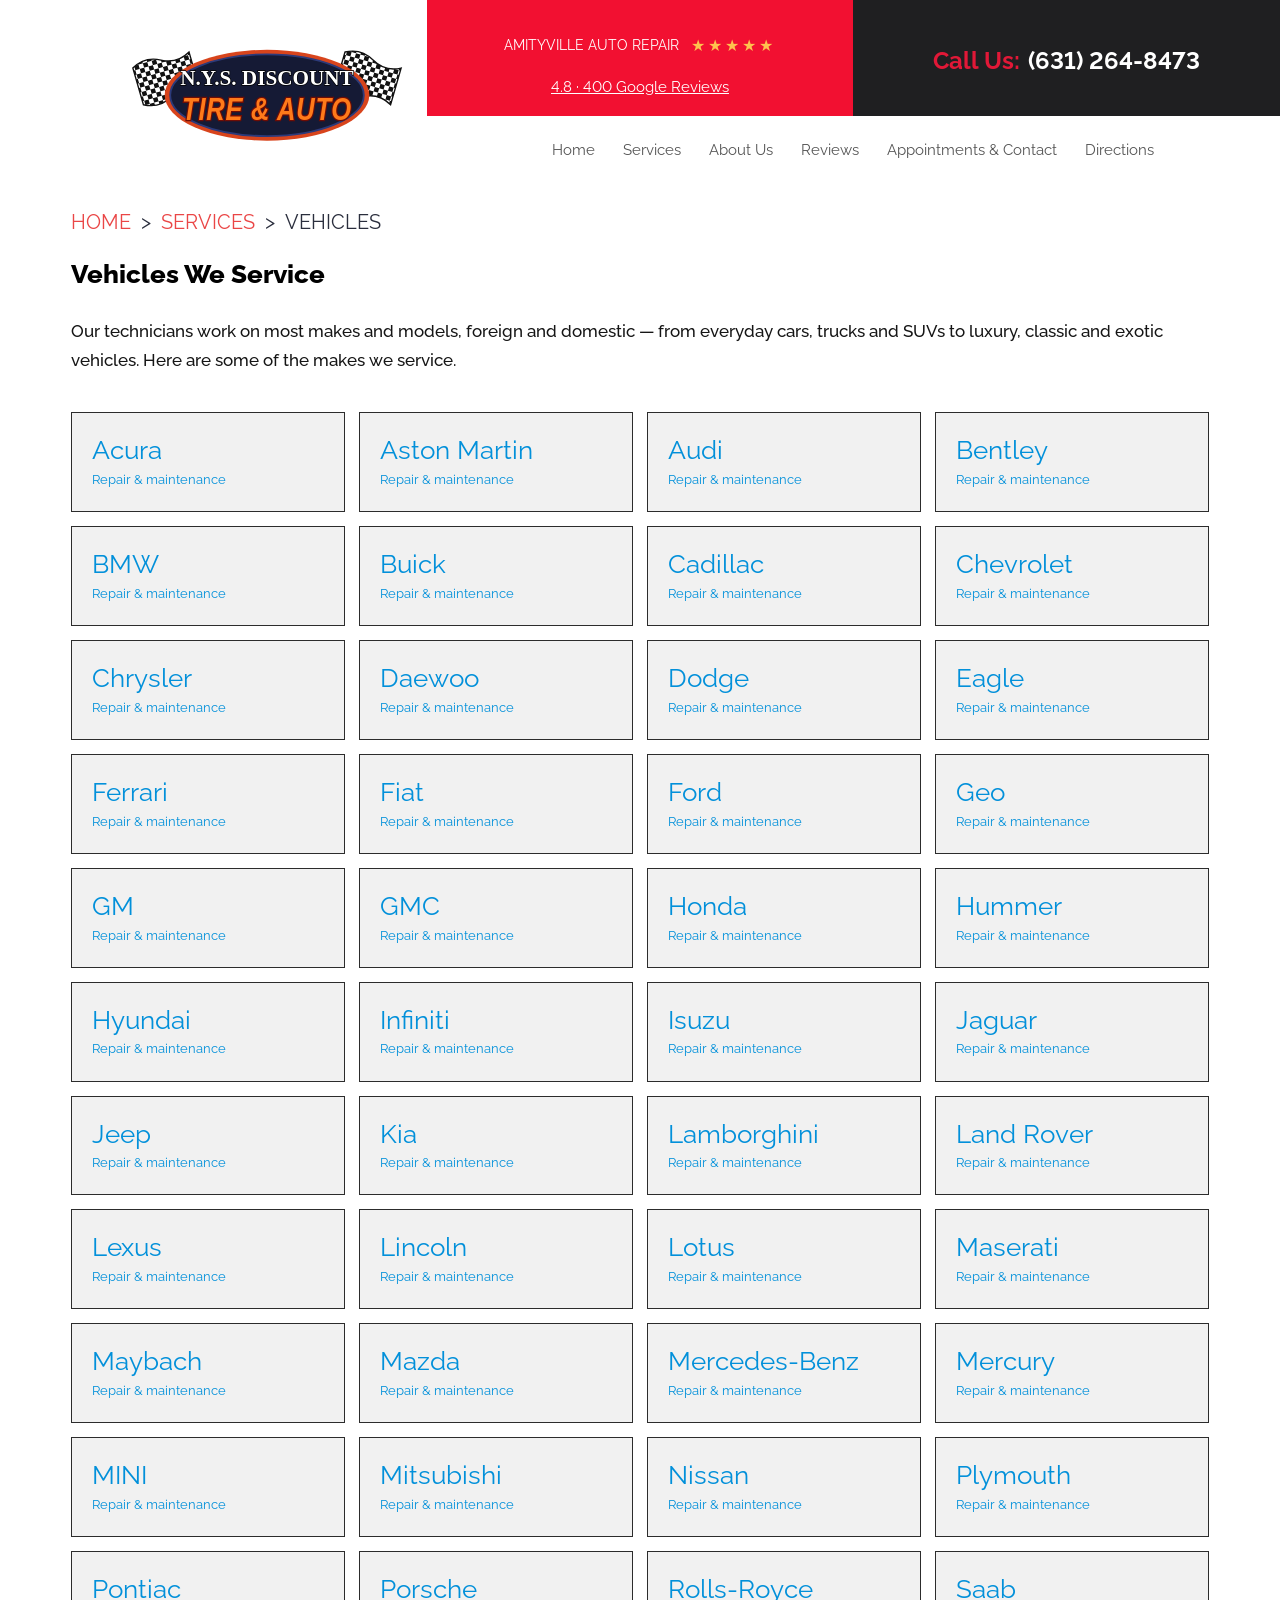
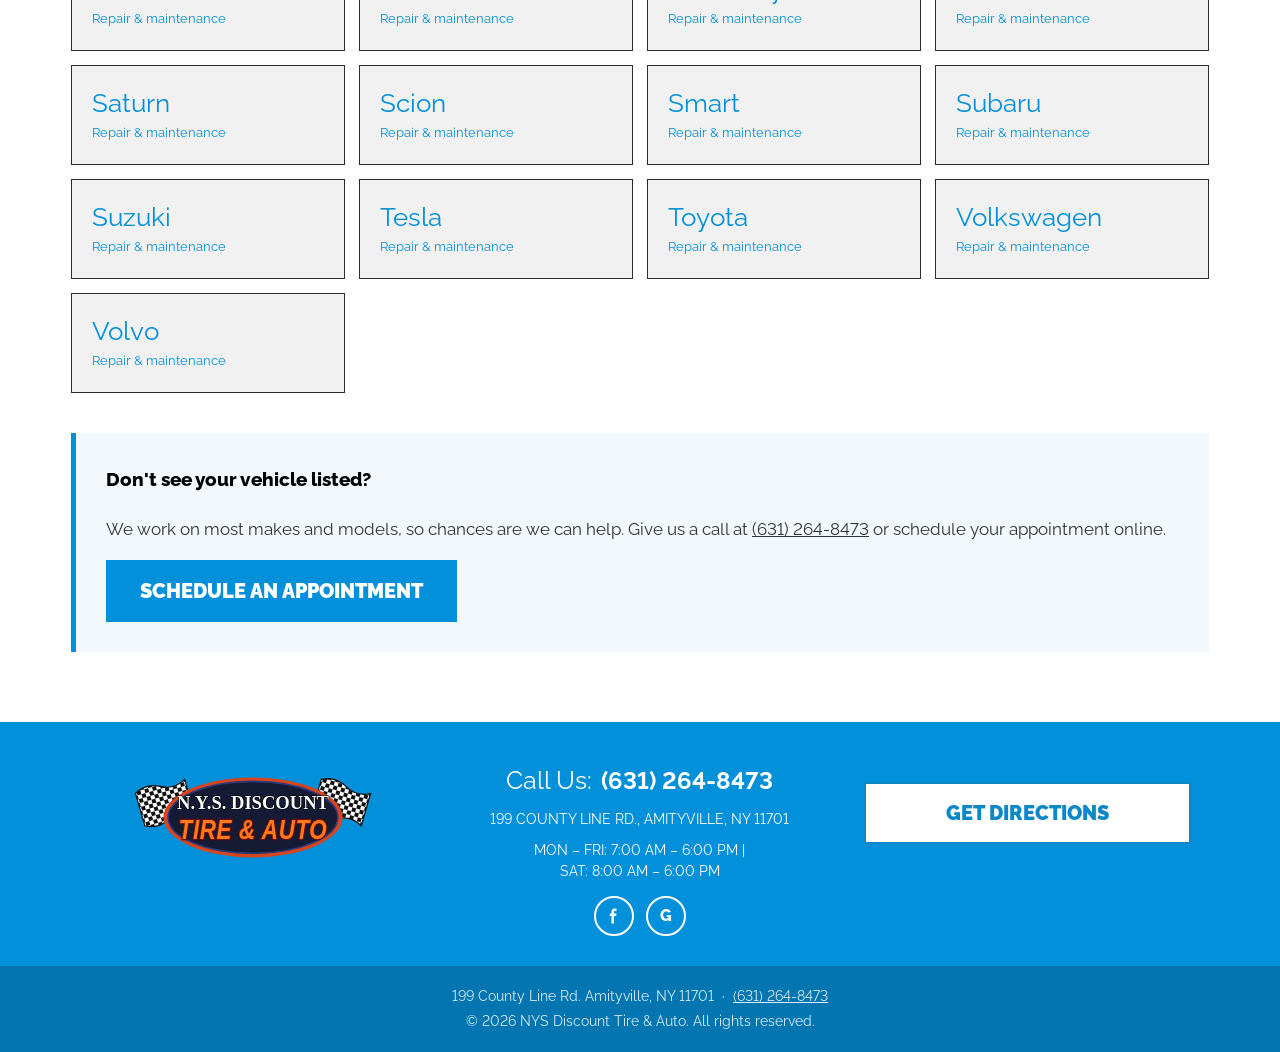
<file: vehicles.html>
<!doctype html>
<html lang="en">
<head>
  <meta charset="utf-8">
  <meta name="viewport" content="width=device-width, initial-scale=1">
  <title>Vehicles We Service | NYS Discount Tire &amp; Auto, Amityville NY</title>
  <meta name="description" content="We repair and maintain most makes and models at NYS Discount Tire &amp; Auto in Amityville, NY, from Acura to Volvo, foreign and domestic. (631) 264-8473.">
  <link rel="canonical" href="https://www.nysdiscounttire.com/vehicles">
  <link rel="icon" href="images/favicon.svg" type="image/svg+xml">

  <meta property="og:type" content="website">
  <meta property="og:title" content="Vehicles We Service | NYS Discount Tire &amp; Auto">
  <meta property="og:description" content="Most makes and models, foreign and domestic, in Amityville, NY.">
  <meta property="og:url" content="https://www.nysdiscounttire.com/vehicles">

  <link rel="preconnect" href="https://fonts.googleapis.com">
  <link rel="preconnect" href="https://fonts.gstatic.com" crossorigin>
  <link href="https://fonts.googleapis.com/css2?family=Raleway:wght@400;500;600;700;800;900&display=swap" rel="stylesheet">
  <link rel="stylesheet" href="css/styles.css">
</head>
<body>
  <a class="skip-link" href="#main">Skip to content</a>

  <header class="site-header">
    <div class="header-logo">
      <a href="index.html" title="NYS Discount Tire &amp; Auto — Home">
        <img src="images/logo.svg" alt="NYS Discount Tire &amp; Auto" width="274" height="110">
      </a>
    </div>

    <div class="header-bar">
      <div class="header-bar__reviews">
        <p class="header-keywords">Amityville Auto Repair</p>
        <span class="stars" aria-hidden="true">★★★★★</span>
        <a href="https://search.google.com/local/reviews?placeid=ChIJhTiOsQbV6YkRNMz0ID-iFdA" target="_blank" rel="noopener" data-google-reviews-link>
          <span data-google-rating>4.8</span> &middot; <span data-google-count>400</span> Google Reviews
        </a>
      </div>
      <div class="header-bar__phone">
        <span>Call Us:</span>
        <a href="tel:+16312648473">(631) 264-8473</a>
      </div>
    </div>

    <button class="nav-toggle" type="button" aria-controls="site-nav" aria-expanded="false" aria-label="Open menu">
      <span class="nav-toggle__bars"></span>
    </button>

    <nav class="site-nav" id="site-nav" aria-label="Main">
      <ul class="nav-list">
        <li><a href="index.html">Home</a></li>
        <li class="has-sub">
          <a href="services.html">Services</a>
          <ul class="subnav">
            <li><a href="vehicles.html" aria-current="page">Vehicles</a></li>
          </ul>
        </li>
        <li><a href="about-us.html">About Us</a></li>
        <li><a href="reviews.html">Reviews</a></li>
        <li><a href="appointments.html">Appointments &amp; Contact</a></li>
        <li><a href="directions.html">Directions</a></li>
      </ul>
    </nav>
  </header>

  <main id="main" class="page">
    <div class="container">
      <nav aria-label="Breadcrumb">
        <ol class="breadcrumbs">
          <li><a href="index.html">Home</a></li>
          <li><a href="services.html">Services</a></li>
          <li aria-current="page">Vehicles</li>
        </ol>
      </nav>

      <article class="entry-content">
        <h1>Vehicles We Service</h1>
        <p>Our technicians work on most makes and models, foreign and domestic &mdash; from everyday cars, trucks and SUVs to luxury, classic and exotic vehicles. Here are some of the makes we service.</p>
      </article>

      <ul class="make-grid">
        <!-- makes:start -->
        <li class="make-card" id="acura"><span class="make-card__name">Acura</span><span class="make-card__note">Repair &amp; maintenance</span></li>
        <li class="make-card" id="aston-martin"><span class="make-card__name">Aston Martin</span><span class="make-card__note">Repair &amp; maintenance</span></li>
        <li class="make-card" id="audi"><span class="make-card__name">Audi</span><span class="make-card__note">Repair &amp; maintenance</span></li>
        <li class="make-card" id="bentley"><span class="make-card__name">Bentley</span><span class="make-card__note">Repair &amp; maintenance</span></li>
        <li class="make-card" id="bmw"><span class="make-card__name">BMW</span><span class="make-card__note">Repair &amp; maintenance</span></li>
        <li class="make-card" id="buick"><span class="make-card__name">Buick</span><span class="make-card__note">Repair &amp; maintenance</span></li>
        <li class="make-card" id="cadillac"><span class="make-card__name">Cadillac</span><span class="make-card__note">Repair &amp; maintenance</span></li>
        <li class="make-card" id="chevrolet"><span class="make-card__name">Chevrolet</span><span class="make-card__note">Repair &amp; maintenance</span></li>
        <li class="make-card" id="chrysler"><span class="make-card__name">Chrysler</span><span class="make-card__note">Repair &amp; maintenance</span></li>
        <li class="make-card" id="daewoo"><span class="make-card__name">Daewoo</span><span class="make-card__note">Repair &amp; maintenance</span></li>
        <li class="make-card" id="dodge"><span class="make-card__name">Dodge</span><span class="make-card__note">Repair &amp; maintenance</span></li>
        <li class="make-card" id="eagle"><span class="make-card__name">Eagle</span><span class="make-card__note">Repair &amp; maintenance</span></li>
        <li class="make-card" id="ferrari"><span class="make-card__name">Ferrari</span><span class="make-card__note">Repair &amp; maintenance</span></li>
        <li class="make-card" id="fiat"><span class="make-card__name">Fiat</span><span class="make-card__note">Repair &amp; maintenance</span></li>
        <li class="make-card" id="ford"><span class="make-card__name">Ford</span><span class="make-card__note">Repair &amp; maintenance</span></li>
        <li class="make-card" id="geo"><span class="make-card__name">Geo</span><span class="make-card__note">Repair &amp; maintenance</span></li>
        <li class="make-card" id="gm"><span class="make-card__name">GM</span><span class="make-card__note">Repair &amp; maintenance</span></li>
        <li class="make-card" id="gmc"><span class="make-card__name">GMC</span><span class="make-card__note">Repair &amp; maintenance</span></li>
        <li class="make-card" id="honda"><span class="make-card__name">Honda</span><span class="make-card__note">Repair &amp; maintenance</span></li>
        <li class="make-card" id="hummer"><span class="make-card__name">Hummer</span><span class="make-card__note">Repair &amp; maintenance</span></li>
        <li class="make-card" id="hyundai"><span class="make-card__name">Hyundai</span><span class="make-card__note">Repair &amp; maintenance</span></li>
        <li class="make-card" id="infiniti"><span class="make-card__name">Infiniti</span><span class="make-card__note">Repair &amp; maintenance</span></li>
        <li class="make-card" id="isuzu"><span class="make-card__name">Isuzu</span><span class="make-card__note">Repair &amp; maintenance</span></li>
        <li class="make-card" id="jaguar"><span class="make-card__name">Jaguar</span><span class="make-card__note">Repair &amp; maintenance</span></li>
        <li class="make-card" id="jeep"><span class="make-card__name">Jeep</span><span class="make-card__note">Repair &amp; maintenance</span></li>
        <li class="make-card" id="kia"><span class="make-card__name">Kia</span><span class="make-card__note">Repair &amp; maintenance</span></li>
        <li class="make-card" id="lamborghini"><span class="make-card__name">Lamborghini</span><span class="make-card__note">Repair &amp; maintenance</span></li>
        <li class="make-card" id="land-rover"><span class="make-card__name">Land Rover</span><span class="make-card__note">Repair &amp; maintenance</span></li>
        <li class="make-card" id="lexus"><span class="make-card__name">Lexus</span><span class="make-card__note">Repair &amp; maintenance</span></li>
        <li class="make-card" id="lincoln"><span class="make-card__name">Lincoln</span><span class="make-card__note">Repair &amp; maintenance</span></li>
        <li class="make-card" id="lotus"><span class="make-card__name">Lotus</span><span class="make-card__note">Repair &amp; maintenance</span></li>
        <li class="make-card" id="maserati"><span class="make-card__name">Maserati</span><span class="make-card__note">Repair &amp; maintenance</span></li>
        <li class="make-card" id="maybach"><span class="make-card__name">Maybach</span><span class="make-card__note">Repair &amp; maintenance</span></li>
        <li class="make-card" id="mazda"><span class="make-card__name">Mazda</span><span class="make-card__note">Repair &amp; maintenance</span></li>
        <li class="make-card" id="mercedes-benz"><span class="make-card__name">Mercedes-Benz</span><span class="make-card__note">Repair &amp; maintenance</span></li>
        <li class="make-card" id="mercury"><span class="make-card__name">Mercury</span><span class="make-card__note">Repair &amp; maintenance</span></li>
        <li class="make-card" id="mini"><span class="make-card__name">MINI</span><span class="make-card__note">Repair &amp; maintenance</span></li>
        <li class="make-card" id="mitsubishi"><span class="make-card__name">Mitsubishi</span><span class="make-card__note">Repair &amp; maintenance</span></li>
        <li class="make-card" id="nissan"><span class="make-card__name">Nissan</span><span class="make-card__note">Repair &amp; maintenance</span></li>
        <li class="make-card" id="plymouth"><span class="make-card__name">Plymouth</span><span class="make-card__note">Repair &amp; maintenance</span></li>
        <li class="make-card" id="pontiac"><span class="make-card__name">Pontiac</span><span class="make-card__note">Repair &amp; maintenance</span></li>
        <li class="make-card" id="porsche"><span class="make-card__name">Porsche</span><span class="make-card__note">Repair &amp; maintenance</span></li>
        <li class="make-card" id="rolls-royce"><span class="make-card__name">Rolls-Royce</span><span class="make-card__note">Repair &amp; maintenance</span></li>
        <li class="make-card" id="saab"><span class="make-card__name">Saab</span><span class="make-card__note">Repair &amp; maintenance</span></li>
        <li class="make-card" id="saturn"><span class="make-card__name">Saturn</span><span class="make-card__note">Repair &amp; maintenance</span></li>
        <li class="make-card" id="scion"><span class="make-card__name">Scion</span><span class="make-card__note">Repair &amp; maintenance</span></li>
        <li class="make-card" id="smart"><span class="make-card__name">Smart</span><span class="make-card__note">Repair &amp; maintenance</span></li>
        <li class="make-card" id="subaru"><span class="make-card__name">Subaru</span><span class="make-card__note">Repair &amp; maintenance</span></li>
        <li class="make-card" id="suzuki"><span class="make-card__name">Suzuki</span><span class="make-card__note">Repair &amp; maintenance</span></li>
        <li class="make-card" id="tesla"><span class="make-card__name">Tesla</span><span class="make-card__note">Repair &amp; maintenance</span></li>
        <li class="make-card" id="toyota"><span class="make-card__name">Toyota</span><span class="make-card__note">Repair &amp; maintenance</span></li>
        <li class="make-card" id="volkswagen"><span class="make-card__name">Volkswagen</span><span class="make-card__note">Repair &amp; maintenance</span></li>
        <li class="make-card" id="volvo"><span class="make-card__name">Volvo</span><span class="make-card__note">Repair &amp; maintenance</span></li>
        <!-- makes:end -->
      </ul>

      <div class="callout">
        <p class="callout__title">Don't see your vehicle listed?</p>
        <p>We work on most makes and models, so chances are we can help. Give us a call at <a href="tel:+16312648473">(631) 264-8473</a> or schedule your appointment online.</p>
        <a class="btn btn--solid" href="appointments.html">Schedule An Appointment</a>
      </div>
    </div>
  </main>

  <footer class="site-footer">
    <div class="container footer-top">
      <div class="footer-logo">
        <a href="index.html" title="NYS Discount Tire &amp; Auto — Home">
          <img src="images/logo.svg" alt="NYS Discount Tire &amp; Auto" width="240" height="96">
        </a>
      </div>

      <div class="footer-contact">
        <div class="footer-phone">
          <span>Call Us:</span>
          <a href="tel:+16312648473">(631) 264-8473</a>
        </div>
        <address class="footer-address">
          <a href="directions.html">199 County Line Rd., Amityville, NY 11701</a>
        </address>
        <p class="footer-hours"><span>Mon &ndash; Fri: 7:00 AM &ndash; 6:00 PM</span> | <span>Sat: 8:00 AM &ndash; 6:00 PM</span></p>
        <div class="social">
          <a href="https://www.facebook.com/Nys-Discount-Tire-Auto-127229183998588/" target="_blank" rel="noopener" aria-label="NYS Discount Tire &amp; Auto on Facebook">
            <svg viewBox="0 0 24 24" aria-hidden="true"><path d="M15 3h-2.5C10.6 3 9 4.6 9 6.5V9H7v3h2v9h3v-9h2.6l.4-3h-3V7c0-.6.4-1 1-1H15z"/></svg>
          </a>
          <a href="https://search.google.com/local/writereview?placeid=ChIJhTiOsQbV6YkRNMz0ID-iFdA" target="_blank" rel="noopener" aria-label="Review us on Google" data-google-write-review>G</a>
        </div>
      </div>

      <div class="footer-cta">
        <a class="btn btn--white btn--wide footer-directions" href="directions.html">Get Directions</a>
      </div>
    </div>

    <div class="footer-bottom">
      <div class="container">
        <p>199 County Line Rd. Amityville, NY 11701 &nbsp;&middot;&nbsp; <a href="tel:+16312648473">(631) 264-8473</a></p>
        <p>&copy; <span data-current-year>2026</span> NYS Discount Tire &amp; Auto. All rights reserved.</p>
      </div>
    </div>
  </footer>

  <script src="js/site-config.js"></script>
  <script src="js/main.js"></script>
</body>
</html>
</file>
<file: css/styles.css>
/* ==========================================================================
   NYS Discount Tire & Auto — shared site styles
   Every page links this file. Page-specific sections are grouped below
   under their own headings (Home, Services, ...).
   ========================================================================== */

:root {
  --red: #f21031;
  --red-text: #e11837;
  --red-soft: #f43851;
  --blue: #0290da;
  --blue-dark: #0375b1;
  --charcoal: #1f1f21;
  --ink: #151515;
  --text: #333;
  --gray: #666;
  --gold: #fec24e;
  --font: "Raleway", Arial, sans-serif;
  --container: 1170px;
}

*,
*::before,
*::after { box-sizing: border-box; }

html { -webkit-text-size-adjust: 100%; }

body {
  margin: 0;
  font-family: var(--font);
  font-size: 16px;
  line-height: 1.5;
  color: var(--text);
  background: #fff;
  /* Raleway defaults to old-style numbers; keep phone numbers and hours even */
  font-variant-numeric: lining-nums;
}

img { display: block; max-width: 100%; height: auto; }

/* Anything the page hides stays hidden, even if its class sets a display style */
[hidden] { display: none !important; }

a { color: inherit; }
a[href^="tel:"] { white-space: nowrap; }

h1, h2, h3 { margin: 0; }

.container {
  width: 100%;
  max-width: var(--container);
  margin: 0 auto;
  padding: 0 16px;
}

.visually-hidden {
  position: absolute !important;
  width: 1px; height: 1px;
  overflow: hidden;
  clip: rect(0 0 0 0);
  white-space: nowrap;
}

.skip-link {
  position: absolute;
  top: -100px; left: 16px;
  z-index: 2000;
  padding: 10px 16px;
  background: var(--charcoal);
  color: #fff;
}
.skip-link:focus { top: 10px; }

:focus-visible { outline: 3px solid var(--gold); outline-offset: 2px; }

/* ---------- Buttons ---------- */

.btn {
  display: inline-block;
  border: 2px solid var(--blue);
  padding: 15px 32px;
  background: transparent;
  color: var(--blue);
  font: 900 1.25rem/1.4 var(--font);
  text-align: center;
  text-transform: uppercase;
  text-decoration: none;
  transition: background-color .4s, color .4s, border-color .4s;
}
.btn:hover,
.btn:focus-visible { background: var(--blue); color: #fff; }

.btn--solid { background: var(--blue); color: #fff; }
.btn--solid:hover,
.btn--solid:focus-visible { background: rgba(1, 1, 1, .5); border-color: rgba(1, 1, 1, .5); }

.btn--white { border-color: #0c88c7; background: #fff; color: #0c88c7; }
.btn--white:hover,
.btn--white:focus-visible { border-color: #fff; background: var(--blue); color: #fff; }

.btn--wide { padding-left: 80px; padding-right: 80px; }

/* ==========================================================================
   Header
   ========================================================================== */

.site-header { position: relative; }

.header-logo {
  padding: 25px 16px;
  text-align: center;
}
.header-logo img { width: 274px; margin: 0 auto; }

.header-bar {
  display: grid;
  grid-template-columns: 1fr 1fr;
}

.header-bar__reviews {
  display: flex;
  flex-wrap: wrap;
  align-items: center;
  justify-content: center;
  gap: 6px 12px;
  padding: 22px 16px 18px;
  background: var(--red);
  color: #fff;
}

.header-keywords {
  font: 400 .875rem/1.4 var(--font);
  text-transform: uppercase;
}

.stars { color: var(--gold); letter-spacing: 3px; line-height: 1; }

.header-bar__reviews a {
  color: #fff;
  font-size: .9375rem;
  text-decoration: underline;
}
.header-bar__reviews a:hover { text-decoration: none; }

.header-bar__phone {
  display: flex;
  flex-wrap: wrap;
  align-items: center;
  justify-content: center;
  gap: 0 8px;
  padding: 20px 16px 15px;
  background: var(--charcoal);
  font-size: 1.5rem;
  font-weight: 700;
}
.header-bar__phone span { color: var(--red-text); }
.header-bar__phone a { color: #fff; text-decoration: none; }
.header-bar__phone a:hover { text-decoration: underline; }

/* ---------- Main navigation ---------- */

.nav-list,
.subnav { list-style: none; margin: 0; padding: 0; }

.nav-list {
  display: flex;
  flex-wrap: wrap;
  justify-content: center;
  gap: 0 28px;
  padding: 15px 16px;
}

.nav-list > li { position: relative; }

.nav-list a {
  display: block;
  padding: 8px 0;
  color: #555;
  font-size: .95rem;
  text-decoration: none;
  transition: color .2s;
}
.nav-list a:hover,
.nav-list a:focus-visible,
.nav-list a[aria-current="page"] { color: var(--red); }

.subnav {
  position: absolute;
  top: 100%; left: -14px;
  z-index: 100;
  min-width: 170px;
  padding: 6px 0;
  background: var(--charcoal);
  box-shadow: 0 8px 20px rgba(0, 0, 0, .2);
  opacity: 0;
  visibility: hidden;
  transform: translateY(6px);
  transition: opacity .2s, transform .2s, visibility .2s;
}
.subnav a { padding: 8px 14px; color: #fff; }

.has-sub:hover > .subnav,
.has-sub:focus-within > .subnav { opacity: 1; visibility: visible; transform: none; }

.nav-toggle { display: none; }

@media (min-width: 1200px) {
  .site-header {
    display: grid;
    grid-template-columns: 3fr 8fr;
    padding-left: 8.333%;
  }
  .header-logo { grid-row: span 2; align-self: center; }
}

@media (max-width: 991px) {
  .header-logo { padding-top: 70px; }

  .nav-toggle {
    display: block;
    position: fixed;
    top: 10px; right: 10px;
    z-index: 1001;
    width: 48px; height: 48px;
    border: 0;
    border-radius: 4px;
    background: rgba(31, 31, 33, .85);
    cursor: pointer;
  }
  .nav-toggle__bars,
  .nav-toggle__bars::before,
  .nav-toggle__bars::after {
    position: absolute;
    left: 12px;
    width: 24px; height: 3px;
    background: #fff;
    transition: transform .3s, opacity .3s;
  }
  .nav-toggle__bars { top: 22px; }
  .nav-toggle__bars::before,
  .nav-toggle__bars::after { content: ""; left: 0; }
  .nav-toggle__bars::before { top: -8px; }
  .nav-toggle__bars::after { top: 8px; }
  .nav-toggle[aria-expanded="true"] .nav-toggle__bars { background: transparent; }
  .nav-toggle[aria-expanded="true"] .nav-toggle__bars::before { transform: translateY(8px) rotate(45deg); }
  .nav-toggle[aria-expanded="true"] .nav-toggle__bars::after { transform: translateY(-8px) rotate(-45deg); }

  .site-nav {
    position: fixed;
    top: 0; right: 0;
    z-index: 1000;
    width: min(320px, 75%);
    height: 100%;
    overflow-y: auto;
    background: var(--charcoal);
    transform: translateX(100%);
    transition: transform .4s ease;
  }
  .site-nav.is-open { transform: none; }

  .nav-list { display: block; padding: 80px 24px 24px; }
  .nav-list a { padding: 10px 0; color: #fff; font-size: 1.05rem; }
  .nav-list a[aria-current="page"] { color: var(--red-soft); }

  .subnav {
    position: static;
    padding: 0 0 0 16px;
    background: none;
    box-shadow: none;
    opacity: 1;
    visibility: visible;
    transform: none;
  }
  .subnav a { padding: 6px 0; color: #ccc; }

  body.nav-open { overflow: hidden; }
  body.nav-open::after {
    content: "";
    position: fixed;
    inset: 0;
    z-index: 999;
    background: rgba(0, 0, 0, .5);
  }
}

@media (max-width: 640px) {
  .header-bar { grid-template-columns: 1fr; }
}

/* ==========================================================================
   Footer
   ========================================================================== */

.site-footer {
  padding-top: 40px;
  background: var(--blue);
  color: #fff;
}

.footer-top {
  display: grid;
  grid-template-columns: repeat(3, 1fr);
  align-items: start;
  gap: 24px;
  padding-bottom: 30px;
  text-align: center;
}

.footer-logo img { width: 240px; margin: 5px auto; }

.footer-phone { margin-bottom: 10px; }
.footer-phone span { padding-right: 5px; font-size: 1.55rem; }
.footer-phone a { font-size: 1.5rem; font-weight: 700; text-decoration: none; }
.footer-phone a:hover { text-decoration: underline; }

.footer-address,
.footer-hours {
  margin: 0 0 10px;
  font-size: .875rem;
  font-style: normal;
  text-transform: uppercase;
}
.footer-hours span { white-space: nowrap; }
.footer-address a { text-decoration: none; }
.footer-address a:hover { text-decoration: underline; }

.social { display: flex; justify-content: center; gap: 12px; margin-top: 14px; }
.social a {
  display: inline-flex;
  align-items: center;
  justify-content: center;
  width: 40px; height: 40px;
  border: 2px solid #fff;
  border-radius: 50%;
  font-weight: 800;
  text-decoration: none;
  transition: background-color .3s, color .3s;
}
.social a:hover,
.social a:focus-visible { background: #fff; color: var(--blue); }
.social svg { width: 20px; height: 20px; fill: currentColor; }

.footer-directions { margin-top: 20px; }
.footer-cta .google-rating-map { margin: 30px auto 0; }
.footer-cta .google-rating-map p { text-shadow: none; }

.footer-bottom {
  padding: 20px 0;
  background: var(--blue-dark);
  color: #d6edf9;
  font-size: .875rem;
  text-align: center;
}
.footer-bottom p { margin: 0; }
.footer-bottom p + p { margin-top: 4px; }

@media (max-width: 991px) {
  .site-footer { padding-top: 24px; }
  .footer-top { grid-template-columns: 1fr; }
  .footer-directions { margin-top: 0; }
}

/* ==========================================================================
   Home page
   ========================================================================== */

/* ---------- Hero ---------- */

.hero { position: relative; background: #222; }

.hero__image {
  width: 100%;
  height: clamp(320px, 42vw, 578px);
  object-fit: cover;
}

.hero__links {
  position: absolute;
  left: 0; right: 0; bottom: 60px;
  display: flex;
  flex-wrap: wrap;
  justify-content: center;
  gap: 8px 0;
  padding: 14px 16px;
  background: rgba(1, 1, 1, .35);
}

.hero__link {
  position: relative;
  display: flex;
  align-items: center;
  gap: 16px;
  padding: 8px 45px;
  color: #fff;
  font: 800 1.875rem/1 var(--font);
  text-decoration: none;
  text-shadow: 0 2px 6px rgba(0, 0, 0, .5);
}
.hero__link:hover { text-decoration: underline; }
.hero__link svg { flex: none; width: 58px; height: 46px; }
.hero__link + .hero__link::before {
  content: "";
  position: absolute;
  top: 50%; left: 0;
  width: 2px; height: 33px;
  background: #fff;
  transform: translateY(-50%);
}

@media (max-width: 1223px) {
  .hero__link { font-size: 1.6rem; padding: 6px 30px; }
}

@media (max-width: 767px) {
  .hero__links {
    position: static;
    flex-direction: column;
    align-items: center;
    background: var(--charcoal);
  }
  .hero__link { font-size: 1.35rem; padding: 8px 0; }
  .hero__link + .hero__link::before { display: none; }
}

/* ---------- Customer testimonials ---------- */

.home-reviews {
  position: relative;
  isolation: isolate;
  min-height: 700px;
  padding-top: 190px;
  overflow: hidden;
  color: #fff;
}

.section-bg {
  position: absolute;
  inset: 0;
  z-index: -1;
  width: 100%; height: 100%;
  object-fit: cover;
}
.home-reviews .section-bg { object-position: 30% center; }
.home-reviews::after {
  content: "";
  position: absolute;
  inset: 0;
  z-index: -1;
  background: linear-gradient(90deg, rgba(0, 0, 0, .5), rgba(0, 0, 0, .05) 65%);
}

.home-reviews__grid {
  display: grid;
  grid-template-columns: 1fr 1fr;
  align-items: start;
}

.home-reviews__intro { padding-right: 40px; }

.home-reviews__title {
  padding-top: 130px;
  font: 700 clamp(2.4rem, 5.5vw, 4.5rem)/1 var(--font);
  text-transform: uppercase;
}
.home-reviews__title span { display: block; font-size: 1.32em; }

.google-rating-map { max-width: 460px; margin-top: 50px; }
.google-rating-map p {
  margin: 0 0 10px;
  font-size: .9rem;
  font-weight: 800;
  letter-spacing: .06em;
  text-transform: uppercase;
  text-shadow: 0 1px 4px rgba(0, 0, 0, .6);
}
.google-rating-map iframe {
  display: block;
  width: 100%;
  /* Google hides the rating card on maps shorter than about 300px
     (and narrower than 400px; main.js handles that on small phones) */
  height: 330px;
  border: 4px solid #fff;
  background: #e8eaed;
  box-shadow: 0 10px 30px rgba(0, 0, 0, .35);
}

.review-box {
  position: relative;
  padding: 180px 110px 75px;
  background: var(--blue);
}
.review-box::before {
  content: "\201C";
  position: absolute;
  top: 20px; left: 95px;
  color: rgba(255, 255, 255, .35);
  font: 700 220px/1 Georgia, serif;
}

.review { margin: 0; }
.review blockquote {
  max-width: 430px;
  margin: 0 0 40px;
  font-size: 1.125rem;
  line-height: 1.45;
}
.review figcaption {
  display: flex;
  flex-wrap: wrap;
  align-items: center;
  gap: 8px 15px;
  font-size: 1.125rem;
}
.review .stars { color: #ffd700; font-size: 15px; letter-spacing: .5em; }
.review .stars__empty { color: rgba(255, 255, 255, .35); }
.review cite a { color: #fff; text-decoration: none; }
.review cite a:hover { text-decoration: underline; }
.review__time { font-size: .875rem; opacity: .85; }

.review__text {
  display: -webkit-box;
  margin: 0;
  overflow: hidden;
  -webkit-box-orient: vertical;
  -webkit-line-clamp: 8;
}
.review__text.is-expanded { display: block; }

.review-more {
  margin: -28px 0 24px;
  border: 0;
  padding: 0;
  background: none;
  color: #fff;
  font: inherit;
  font-size: .9rem;
  text-decoration: underline;
  cursor: pointer;
}

.review-nav {
  display: flex;
  align-items: center;
  gap: 14px;
  margin-top: 30px;
}
.review-nav[hidden] { display: none; }
.review-nav__btn {
  width: 48px; height: 42px;
  border: 2px solid #fff;
  border-radius: 8px;
  background: transparent;
  color: #fff;
  font: 400 30px/1 Georgia, serif;
  cursor: pointer;
  transition: background-color .3s, color .3s;
}
.review-nav__btn:hover,
.review-nav__btn:focus-visible { background: #fff; color: var(--blue); }
.review-nav__position { font-size: .9rem; }

.review-source { margin: 20px 0 0; font-size: .85rem; opacity: .9; }

.btn-outline-white {
  display: inline-block;
  margin-top: 45px;
  border: 2px solid #fff;
  padding: 12px 65px;
  color: #fff;
  font-weight: 800;
  text-transform: uppercase;
  text-decoration: none;
  transition: background-color .3s, color .3s;
}
.btn-outline-white:hover,
.btn-outline-white:focus-visible { background: #fff; color: var(--blue); }

@media (max-width: 1223px) {
  .review-box { padding: 170px 40px 40px; text-align: center; }
  .review-box::before { left: 50%; transform: translateX(-50%); }
  .review blockquote { margin-left: auto; margin-right: auto; }
  .review figcaption,
  .review-nav { justify-content: center; }
}

@media (max-width: 991px) {
  .home-reviews { min-height: 0; padding-top: 60px; }
  .home-reviews__grid { grid-template-columns: 1fr; }
  .home-reviews__intro { padding-right: 0; }
  .home-reviews__title { padding: 0 0 30px; text-align: center; }
  .google-rating-map { margin: 0 auto 40px; text-align: center; }
  .btn-outline-white { display: block; padding-left: 16px; padding-right: 16px; }
}

/* ---------- Welcome ---------- */

.home-welcome {
  display: grid;
  grid-template-columns: 55% 45%;
  align-items: center;
}

.home-welcome__media {
  align-self: stretch;
  min-height: 560px;
  -webkit-mask-image: linear-gradient(90deg, #000 70%, transparent);
  mask-image: linear-gradient(90deg, #000 70%, transparent);
}
.home-welcome__media img { width: 100%; height: 100%; object-fit: cover; }

.home-welcome__content {
  max-width: 600px;
  padding: 140px 16px 100px 20px;
}

.home-welcome h2 {
  margin-bottom: 60px;
  color: #000;
  font: 400 5rem/1 var(--font);
  text-transform: uppercase;
}
.home-welcome h2 span {
  display: block;
  padding-left: 15px;
  color: var(--red-soft);
  font-size: .35em;
  font-weight: 600;
  line-height: 1.1;
}

.home-welcome p { margin: 0 0 1em; color: #000; }
.home-welcome .lead { font-weight: 700; }
.home-welcome .btn { margin-top: 30px; }

@media (max-width: 991px) {
  .home-welcome { grid-template-columns: 1fr; }
  .home-welcome__media { min-height: 300px; -webkit-mask-image: none; mask-image: none; }
  .home-welcome__content { max-width: none; padding: 40px 16px 50px; }
  .home-welcome h2 { margin-bottom: 30px; text-align: center; }
  .home-welcome__button { text-align: center; }
}

@media (max-width: 550px) {
  .home-welcome h2 { font-size: 3.5rem; }
  .home-welcome .btn { font-size: 1.05rem; padding-left: 16px; padding-right: 16px; }
}

/* ---------- Services ---------- */

.home-services {
  position: relative;
  isolation: isolate;
  padding: 160px 16px 150px;
  overflow: hidden;
  text-align: center;
}
.home-services::before {
  content: "";
  position: absolute;
  inset: 70px -5% 130px;
  z-index: -1;
  background: linear-gradient(100deg, #f6f4f1, #ebe8e3 60%, #f4f2ef);
  transform: skewY(-3deg);
}

.services-title {
  padding-bottom: 70px;
  color: #000;
  font: 400 2.3125rem/1.1 var(--font);
}
.services-title span { text-transform: uppercase; }
.services-title b {
  display: block;
  margin-top: 6px;
  color: var(--red);
  font-size: 2.08em;
  font-weight: 900;
  line-height: 1;
  text-transform: uppercase;
}

.services-cards {
  display: flex;
  flex-wrap: wrap;
  justify-content: center;
  gap: 25px;
  margin-bottom: 50px;
}

.service-card {
  position: relative;
  width: 100%;
  max-width: 320px;
  height: 360px;
  overflow: hidden;
  background: #ccc;
}
.service-card img { width: 100%; height: 100%; object-fit: cover; }
.service-card span {
  position: absolute;
  left: 0; right: 0; bottom: 0;
  padding: 20px;
  background: var(--blue);
  color: #fff;
  font: 700 1.8rem/1 var(--font);
  text-transform: uppercase;
  transition: bottom .3s ease-in-out;
}
.service-card:hover span,
.service-card:focus-visible span { bottom: 130px; }

.services-button { display: block; max-width: 440px; margin: 0 auto; }

@media (max-width: 991px) {
  .home-services { padding: 60px 16px; }
}

@media (max-width: 550px) {
  .services-title { font-size: 1.8rem; }
  .services-title b { font-size: 1.6em; }
  .service-card { max-width: 280px; height: 300px; }
}

/* ---------- Vehicles ---------- */

.home-vehicles {
  position: relative;
  isolation: isolate;
  padding: 50px 0 140px;
  overflow: hidden;
}

.home-vehicles__media {
  position: absolute;
  top: 40px; right: 0;
  z-index: -1;
  width: min(1032px, 58%);
  height: 620px;
  -webkit-mask-image: linear-gradient(90deg, transparent, #000 30%);
  mask-image: linear-gradient(90deg, transparent, #000 30%);
}
.home-vehicles__media img { width: 100%; height: 100%; object-fit: cover; }

.home-vehicles h2 {
  padding-bottom: 80px;
  color: #200;
  font: 500 3.25rem/1 var(--font);
  text-transform: uppercase;
}
.home-vehicles h2 b {
  display: block;
  margin-top: 4px;
  color: var(--red);
  font-weight: 900;
}

.makes-list { list-style: none; margin: 0; padding: 0; }
.makes-list li { position: relative; padding-left: 20px; margin-bottom: 14px; }
.makes-list li::before {
  content: "";
  position: absolute;
  top: 13px; left: 5px;
  width: 5px; height: 5px;
  border-radius: 50%;
  background: #000;
}
.makes-list a {
  color: var(--gray);
  font: 900 1.875rem/1 var(--font);
  text-transform: uppercase;
  text-decoration: none;
}
.makes-list a:hover,
.makes-list a:focus-visible { color: var(--red); }

.vehicles-button { margin: 30px 0 0 120px; padding-left: 115px; padding-right: 115px; }

@media (min-width: 1800px) {
  .makes-list { display: grid; grid-template-columns: repeat(3, 260px); }
  .makes-list li { margin-bottom: 40px; }
}

@media (max-width: 1223px) {
  .home-vehicles { padding: 30px 0 80px; text-align: center; }
  .home-vehicles__media {
    position: static;
    width: 100%;
    height: clamp(220px, 45vw, 460px);
    margin-bottom: 40px;
    -webkit-mask-image: none;
    mask-image: none;
  }
  .home-vehicles h2 { padding-bottom: 40px; }
  .makes-list { display: flex; flex-wrap: wrap; justify-content: center; gap: 0 30px; }
  .vehicles-button { margin-left: 0; }
}

@media (max-width: 767px) {
  .home-vehicles h2 { font-size: 2rem; }
  .makes-list { display: block; }
  .makes-list li { padding-left: 0; }
  .makes-list li::before { display: none; }
  .vehicles-button { display: block; padding-left: 16px; padding-right: 16px; }
}

/* ---------- Tires ---------- */

.home-tires {
  position: relative;
  isolation: isolate;
  padding-top: 200px;
  overflow: hidden;
}

.home-tires__media {
  position: absolute;
  top: 0; left: 0;
  z-index: -1;
  width: 62%;
  height: 100%;
  -webkit-mask-image: linear-gradient(90deg, #000 45%, transparent);
  mask-image: linear-gradient(90deg, #000 45%, transparent);
}
.home-tires__media img { width: 100%; height: 100%; object-fit: cover; }

.home-tires__content {
  width: 41.667%;
  margin-left: 58.333%;
  padding-right: 16px;
}

.home-tires h2 {
  padding-bottom: 60px;
  color: #200;
  font: 500 3.8125rem/1 var(--font);
  text-transform: uppercase;
}
.home-tires h2 b {
  display: block;
  color: var(--red);
  font-size: 1.6em;
  font-weight: 900;
}

.home-tires p {
  margin: 0 0 60px;
  color: var(--ink);
  font-size: 1.125rem;
  line-height: 1.5;
}

.tires-button { margin-bottom: 200px; padding-left: 60px; padding-right: 60px; }

@media (max-width: 991px) {
  .home-tires { padding-top: 0; }
  .home-tires__media {
    position: static;
    width: 100%;
    height: 280px;
    -webkit-mask-image: none;
    mask-image: none;
  }
  .home-tires__content { width: auto; margin: 0; padding: 40px 16px 60px; text-align: center; }
  .home-tires h2 { padding-bottom: 20px; }
  .home-tires p { margin-bottom: 30px; }
  .tires-button { margin-bottom: 0; }
}

/* ---------- Appointment call-to-action ---------- */

.home-appointments {
  padding: 100px 16px 80px;
  text-align: center;
}
.home-appointments .btn { width: 100%; max-width: 390px; }

@media (max-width: 991px) {
  .home-appointments { padding: 50px 16px; }
}

/* ==========================================================================
   Inner pages (Services, About Us, ...)
   ========================================================================== */

.page { padding-bottom: 70px; }

.breadcrumbs {
  display: flex;
  flex-wrap: wrap;
  gap: 0 10px;
  list-style: none;
  margin: 22px 0 10px;
  padding: 0;
  color: #2a2e3d;
  font-size: 1.25rem;
  text-transform: uppercase;
}
.breadcrumbs li + li::before { content: ">"; margin-right: 10px; }
.breadcrumbs a { color: #ea4646; text-decoration: none; }
.breadcrumbs a:hover,
.breadcrumbs a:focus-visible { text-decoration: underline; }

.entry-content { color: var(--ink); }
.entry-content::after { content: ""; display: table; clear: both; }

.entry-content h1 {
  margin: 22px 0 27px;
  color: #000;
  font-size: 1.6rem;
  font-weight: 800;
  line-height: 1.2;
}
.entry-content .entry-lead,
.entry-content .list-title {
  margin: 22px 0 15px;
  color: #000;
  font-size: 1.2rem;
  font-weight: 800;
  line-height: 1.25;
}
.entry-content .section-title {
  margin: 22px 0 27px;
  color: #000;
  font-size: 1.45rem;
  font-weight: 800;
  line-height: 1.2;
}

.entry-content p {
  margin: 0 0 1.6em;
  font-size: 1.05rem;
  font-weight: 500;
  line-height: 1.75;
}
.entry-content ul {
  margin: 0 0 1.6em;
  padding-left: 20px;
  list-style: square;
  font-size: 1.05rem;
  font-weight: 500;
  line-height: 1.4;
}
.entry-content li + li { margin-top: 4px; }

.entry-content hr {
  clear: both;
  margin: 24px 17px;
  border: 0;
  border-top: 1px dotted #999;
}

.framed {
  padding: 6px;
  border: 1px solid #999;
  background: #fff;
}
.align-right { float: right; margin: 0 0 20px 40px; }

.entry-content section { scroll-margin-top: 20px; }

/* ---------- Services ---------- */

.service-lists { overflow: hidden; }
.service-lists .list-title:first-of-type { margin-top: 0; }

.service-columns {
  display: grid;
  grid-template-columns: 7fr 4fr;
  gap: 60px;
  align-items: start;
}
.service-details section + section { margin-top: 10px; }

.service-aside ul { margin-bottom: 30px; }
.service-aside img { width: 100%; max-width: 360px; height: auto; }
.aside-button { display: block; margin-top: 30px; font-size: 1.05rem; }

@media (max-width: 991px) {
  .service-columns { grid-template-columns: 1fr; gap: 20px; }
  .service-aside { max-width: 480px; }
}

/* ---------- About Us ---------- */

.about-sections { overflow: hidden; }
.about-sections .list-title:first-of-type { margin-top: 0; }

.follow-us { text-align: center; }
.follow-us p { max-width: 640px; margin-left: auto; margin-right: auto; }
.follow-us__links {
  display: flex;
  flex-wrap: wrap;
  justify-content: center;
  gap: 14px;
}
.follow-us__links .btn { font-size: 1.05rem; }

/* Shop photo gallery: the first photo (the storefront) is shown large */
.entry-content .gallery {
  display: grid;
  grid-template-columns: repeat(4, 1fr);
  gap: 12px;
  list-style: none;
  margin: 0 0 20px;
  padding: 0;
}
.entry-content .gallery li + li { margin-top: 0; }
.gallery li:first-child { grid-column: span 2; grid-row: span 2; }
.gallery a {
  display: block;
  height: 100%;
  aspect-ratio: 4 / 3;
  overflow: hidden;
  background: #e8eaed;
}
.gallery li:first-child a { aspect-ratio: auto; }
.gallery img {
  width: 100%;
  height: 100%;
  object-fit: cover;
  transition: transform .3s;
}
.gallery a:hover img,
.gallery a:focus-visible img { transform: scale(1.05); }

@media (max-width: 700px) {
  .entry-content .gallery { grid-template-columns: repeat(2, 1fr); gap: 8px; }
  .gallery li:first-child { grid-row: auto; }
  .gallery li:first-child a { aspect-ratio: 4 / 3; }
}

/* Larger photo viewer */
.lightbox {
  width: min(1100px, 100vw - 32px);
  max-height: calc(100vh - 32px);
  border: 0;
  padding: 0;
  background: transparent;
  overflow: visible;
}
.lightbox::backdrop { background: rgba(0, 0, 0, .85); }
.lightbox__figure { margin: 0; text-align: center; }
.lightbox__image {
  max-width: 100%;
  max-height: calc(100vh - 110px);
  margin: 0 auto;
  object-fit: contain;
}
.lightbox__caption { margin-top: 10px; color: #fff; font-size: .95rem; }
.lightbox__btn {
  position: fixed;
  width: 48px; height: 48px;
  border: 2px solid #fff;
  border-radius: 8px;
  background: rgba(0, 0, 0, .5);
  color: #fff;
  font: 400 32px/1 Georgia, serif;
  cursor: pointer;
}
.lightbox__btn:hover,
.lightbox__btn:focus-visible { background: #fff; color: #000; }
.lightbox__close { top: 16px; right: 16px; }
.lightbox__prev { top: 50%; left: 16px; transform: translateY(-50%); }
.lightbox__next { top: 50%; right: 16px; transform: translateY(-50%); }
.lightbox--single .lightbox__prev,
.lightbox--single .lightbox__next { display: none; }

/* ---------- Vehicles ---------- */

.make-grid {
  display: grid;
  grid-template-columns: repeat(auto-fill, minmax(240px, 1fr));
  gap: 14px;
  list-style: none;
  margin: 10px 0 40px;
  padding: 0;
}
.make-card {
  padding: 22px 20px;
  border: 1px solid #2c2c2c;
  background: #f1f1f1;
  scroll-margin-top: 20px;
}
.make-card__name {
  display: block;
  color: var(--blue);
  font-size: 1.6rem;
  line-height: 1.2;
}
.make-card__note { display: block; margin-top: 4px; color: var(--blue); font-size: .8rem; }
/* Highlight the make a visitor jumped to from the homepage */
.make-card:target { outline: 3px solid var(--red); outline-offset: 2px; background: #fff; }

.callout {
  padding: 30px;
  border-left: 5px solid var(--blue);
  background: #f2f8fc;
}
.callout p { margin: 0 0 1em; font-size: 1.05rem; line-height: 1.7; }
.callout .callout__title { color: #000; font-size: 1.2rem; font-weight: 800; }

@media (max-width: 600px) {
  .make-grid { grid-template-columns: 1fr 1fr; gap: 10px; }
  .make-card { padding: 16px 14px; }
  .make-card__name { font-size: 1.2rem; }
  .callout { padding: 20px; }
  .callout .btn { display: block; }
}

/* ---------- Tires ---------- */

.tires-intro { overflow: hidden; }
.tires-intro h1 { margin-top: 22px; }

.brand-grid {
  display: grid;
  grid-template-columns: repeat(2, 1fr);
  gap: 16px 24px;
  list-style: none;
  margin: 0 0 40px;
  padding: 0;
}
.brand-card {
  padding: 18px 20px;
  border-left: 4px solid var(--blue);
  background: #f5f6f7;
}
.brand-card h3 { margin: 0 0 6px; color: #000; font-size: 1.2rem; font-weight: 800; }
.brand-card p { margin: 0; color: var(--ink); font-size: 1rem; line-height: 1.6; }

@media (max-width: 767px) {
  .brand-grid { grid-template-columns: 1fr; }
}

/* ---------- Directions ---------- */

.directions-map iframe {
  display: block;
  width: 100%;
  height: 450px;
  border: 1px solid #e0e0e0;
  background: #e8eaed;
}
.directions-actions { margin-top: 24px; text-align: center; }
.directions-actions .btn { width: 100%; max-width: 390px; }

/* ---------- Appointments ---------- */

.booking { margin-top: 10px; }
.booking__fallback { margin: 0 0 12px; font-size: .95rem; }
.booking__fallback a { color: var(--blue); font-weight: 700; }
/* Google Calendar's booking page */
.booking iframe {
  display: block;
  width: 100%;
  height: 900px;
  border: 1px solid #e0e0e0;
}
.contact-block { margin-top: 50px; padding-top: 10px; border-top: 1px dotted #999; }
.contact-details {
  display: grid;
  grid-template-columns: repeat(3, 1fr);
  gap: 20px 30px;
}
.contact-details p { margin: 0; }
.entry-content .contact-details__label {
  margin-bottom: 4px;
  color: var(--red);
  font-size: .85rem;
  font-weight: 800;
  letter-spacing: .06em;
  text-transform: uppercase;
}
.contact-details__phone { color: #000; font-size: 1.5rem; font-weight: 800; text-decoration: none; }
.contact-details__phone:hover { text-decoration: underline; }

@media (max-width: 767px) {
  .contact-details { grid-template-columns: 1fr; }
}

@media (max-width: 600px) {
  .booking iframe { height: 1100px; }
}

/* ---------- Reviews page ---------- */

.page-top {
  display: flex;
  flex-wrap: wrap;
  align-items: center;
  justify-content: space-between;
  gap: 0 20px;
}
.page-top .btn { margin: 12px 0; }

.btn--red { border-color: var(--red); background: var(--red); color: #fff; }
.btn--red:hover,
.btn--red:focus-visible { border-color: #c50c27; background: #c50c27; }

.reviews-intro {
  display: grid;
  grid-template-columns: 1fr minmax(0, 460px);
  gap: 20px 60px;
  align-items: start;
  padding-bottom: 30px;
  border-bottom: 1px solid #ecf0f1;
}
.reviews-intro .google-rating-map { margin-top: 22px; }
.reviews-intro .google-rating-map > p {
  margin-bottom: 10px;
  color: #000;
  font-size: .9rem;
  font-weight: 800;
  line-height: 1.4;
  text-shadow: none;
}

.review-list { list-style: none; margin: 0; padding: 0; scroll-margin-top: 20px; }

.review-item {
  display: grid;
  grid-template-columns: 1fr 5fr;
  gap: 0 24px;
  padding: 20px 0;
  border-bottom: 1px solid #ecf0f1;
}
.review-item p { margin: 0; }

.review-item__info { text-align: center; }
.review-item__author { color: var(--text); font-size: 1.03rem; line-height: 2; }
.review-item__date { color: #636363; font-size: .95rem; line-height: 2; }
.review-item .stars { color: #fbc310; font-size: 1.6rem; letter-spacing: 2px; }
.review-item .stars__empty { color: #d5d8d9; }

.review-item .review-item__place {
  margin-bottom: 8px;
  color: #8a8a8a;
  font-size: .85rem;
  text-align: right;
}
.review-item__text { color: #4a4a4a; font-size: 1rem; line-height: 1.7; }
.review-item__text--empty { font-style: italic; }

.pager {
  display: flex;
  flex-wrap: wrap;
  justify-content: center;
  gap: 4px;
  margin: 30px 0;
}
.pager[hidden] { display: none; }
.pager button {
  min-width: 40px;
  border: 0;
  border-bottom: 2px solid transparent;
  padding: 8px;
  background: none;
  color: #636363;
  font: 1.03rem Arial, sans-serif;
  cursor: pointer;
}
.pager button:hover:not(:disabled) { color: var(--red); }
.pager button[aria-current="page"] { border-bottom-color: var(--red); color: var(--red); font-weight: 700; }
.pager button:disabled { opacity: .35; cursor: default; }

.write-review { max-width: 390px; margin: 30px auto 0; }
.write-review .btn { display: block; }

@media (max-width: 991px) {
  .reviews-intro { grid-template-columns: 1fr; }
  .reviews-intro .google-rating-map { margin: 0 auto; }
}

@media (max-width: 767px) {
  .review-item { grid-template-columns: 1fr; gap: 10px; }
  .review-item__place { text-align: center; }
}

@media (max-width: 600px) {
  .breadcrumbs { font-size: 1rem; }
  .align-right { float: none; display: block; margin: 0 auto 24px; }
  .entry-content hr { margin-left: 0; margin-right: 0; }
}
</file>
